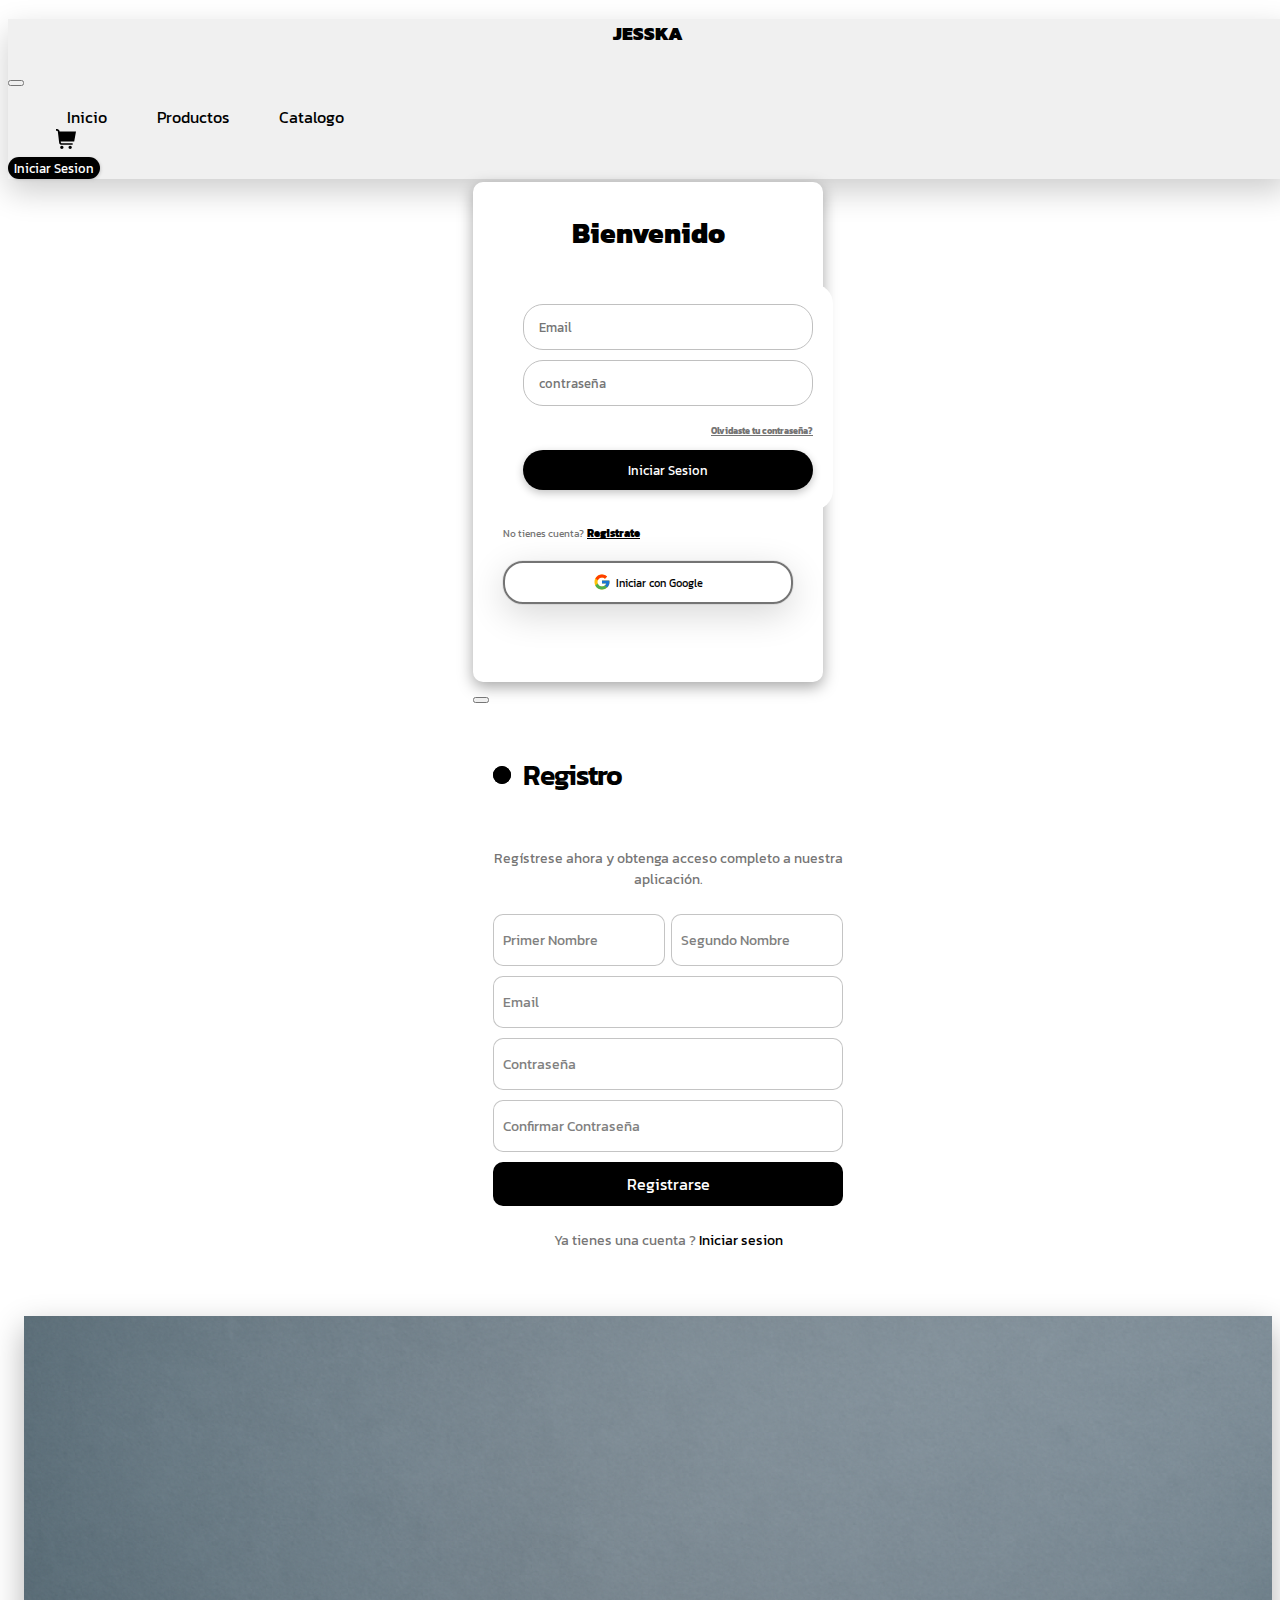
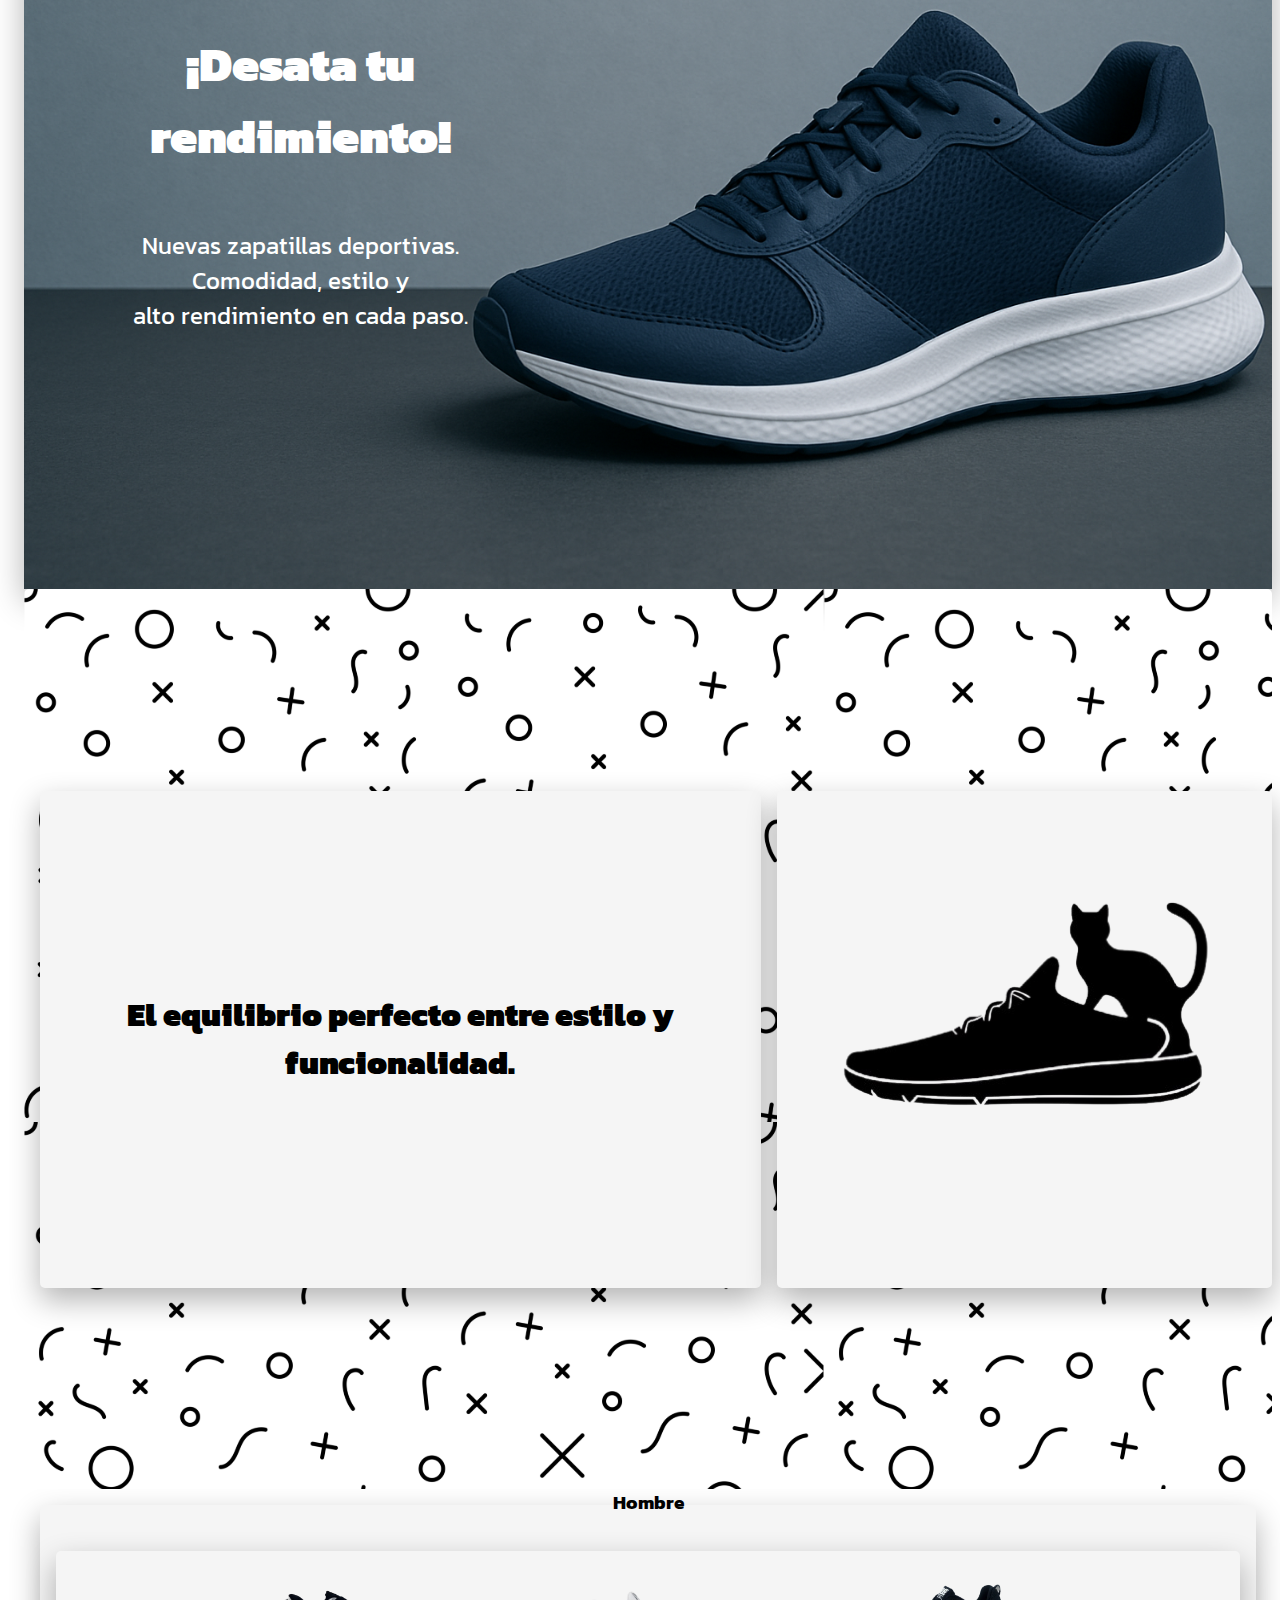
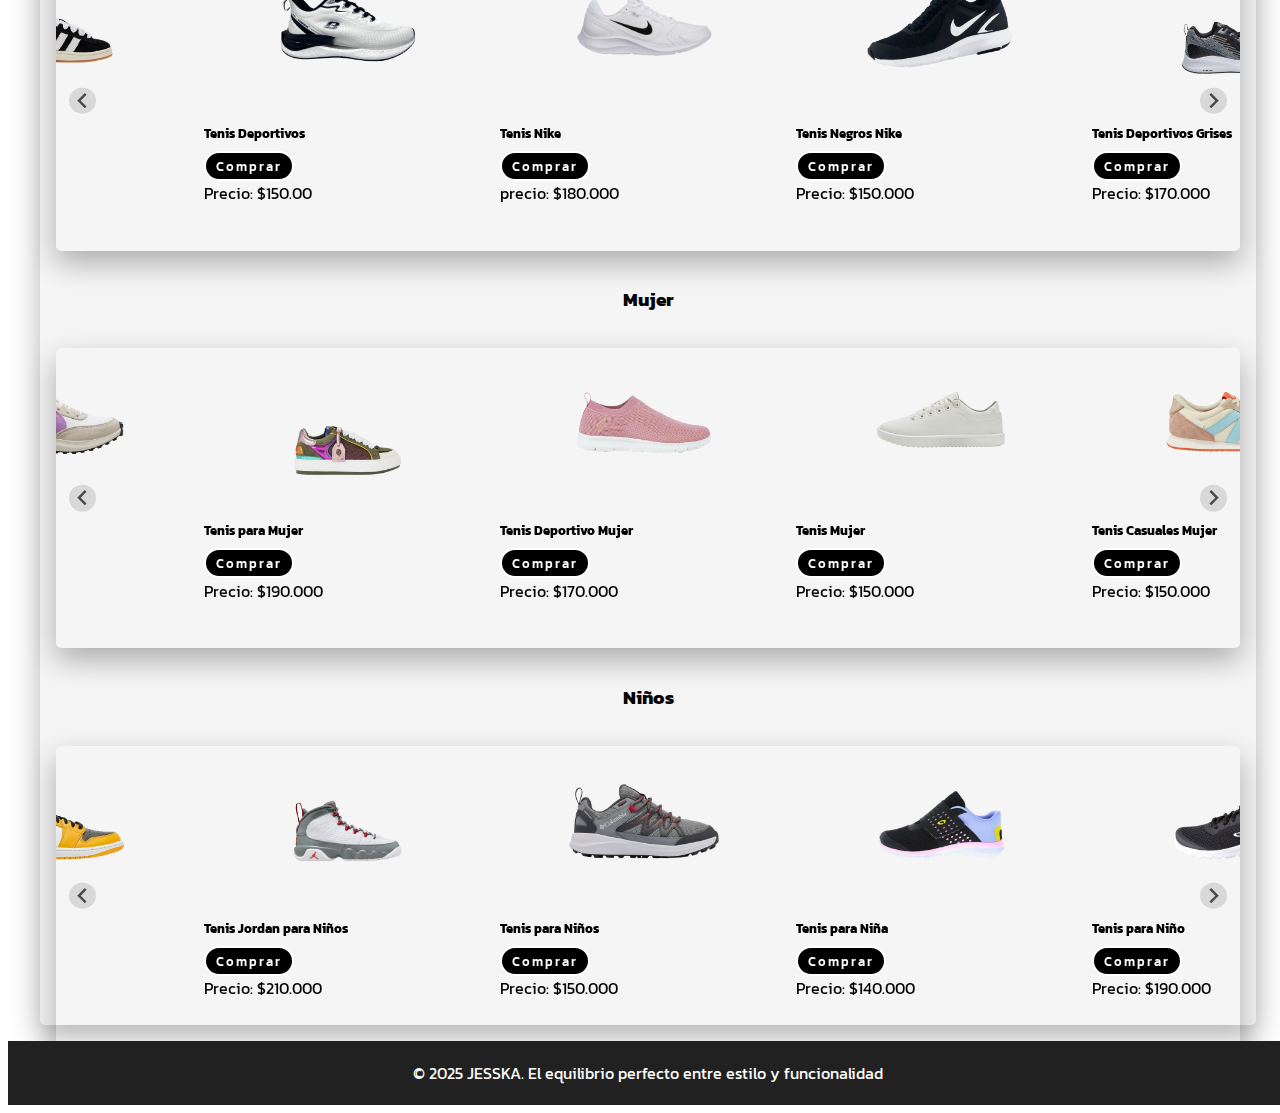
<file: index.html>
<!DOCTYPE html>
<html lang="en">

<head>
  <meta charset="UTF-8">
  <meta name="viewport" content="width=device-width, initial-scale=1.0">
  <!--google fonts-->
  <link rel="preconnect" href="https://fonts.googleapis.com">
<link rel="preconnect" href="https://fonts.gstatic.com" crossorigin>
<link href="https://fonts.googleapis.com/css2?family=Kanit:ital,wght@0,100;0,200;0,300;0,400;0,500;0,600;0,700;0,800;0,900;1,100;1,200;1,300;1,400;1,500;1,600;1,700;1,800;1,900&family=Signika:wght@300..700&display=swap" rel="stylesheet">
  <!--boostrap styles-->
  <link href="https://cdn.jsdelivr.net/npm/bootstrap@5.3.5/dist/css/bootstrap.min.css" rel="stylesheet"
    integrity="sha384-SgOJa3DmI69IUzQ2PVdRZhwQ+dy64/BUtbMJw1MZ8t5HZApcHrRKUc4W0kG879m7" crossorigin="anonymous">
  <!--splide.js styles-->
  <link rel="stylesheet" href="https://cdn.jsdelivr.net/npm/@splidejs/splide@4.1.4/dist/css/splide.min.css">
  <!--styles-->
  <link rel="stylesheet" href="Assets/styles/style.css">
  <title>JESKKA</title>
</head>

<body>
  <header>
    <nav class="navbar navbar-expand-lg bg-body-tertiary fixed-top">
      <div class="container-fluid">
        
          <h3><strong>JESSKA</strong></h3>
        
        <button class="navbar-toggler" type="button" data-bs-toggle="collapse" data-bs-target="#navbarSupportedContent"
          aria-controls="navbarSupportedContent" aria-expanded="false" aria-label="Toggle navigation">
          <span class="navbar-toggler-icon"></span>
        </button>
        <div class="collapse navbar-collapse" id="navbarSupportedContent">
          <ul class="navbar-nav me-auto mb-2 mb-lg-0">
            <li class="nav-item">
              <a class="nav-link" aria-current="page" href="#">Inicio</a>
            </li>
            <li class="nav-item">
              <a class="nav-link" aria-current="page" href="#Productos">Productos</a>
            </li>
            <li class="nav-item">
              <a class="nav-link" aria-current="page" href="Assets/pages/catalogo.html">Catalogo</a>
            </li>
          </ul>
          <div class="carrito">
            <a href="./Assets/pages/carritoDeCompras.html" class="nav-link">
                <img src="./Assets/imagenes/carrito-compras.svg" alt="">
            </a>
        </div>
          <div>
            <button type="button" class="btn btn-primary" data-bs-toggle="modal" data-bs-target="#exampleModal">
              Iniciar Sesion
            </button>
          </div>
        </div>
      </div>
    </nav>
  </header>
    <!--Modal 1-->
    <div class="modal fade" id="exampleModal" tabindex="-1" aria-labelledby="exampleModalLabel" aria-hidden="true">
      <div class="modal-dialog">
          <div class="modal-content">
              <div class="form-container" id="exampleModal" tabindex="-1" aria-labelledby="exampleModalLabel"
                  aria-hidden="true">
                  <p class="title">Bienvenido</p>
                  <form class="form">
                      <input type="email" class="input" placeholder="Email">
                      <input type="password" class="input" placeholder="contraseña">
                      <p class="page-link">
                          <span class="page-link-label">Olvidaste tu contraseña?</span>
                      </p>
                      <button class="form-btn">Iniciar Sesion</button>
                  </form>
                  <p class="sign-up-label">
                      No tienes cuenta? <a href="" data-bs-toggle="modal" data-bs-target="#staticBackdrop"><span
                              class="sign-up-link"> Registrate</span></a>
                  </p>
                  <div class="buttons-container">
                      <div class="google-login-button">
                          <svg stroke="currentColor" fill="currentColor" stroke-width="0" version="1.1" x="0px"
                              y="0px" class="google-icon" viewBox="0 0 48 48" height="1em" width="1em"
                              xmlns="http://www.w3.org/2000/svg">
                              <path fill="#FFC107" d="M43.611,20.083H42V20H24v8h11.303c-1.649,4.657-6.08,8-11.303,8c-6.627,0-12-5.373-12-12
    c0-6.627,5.373-12,12-12c3.059,0,5.842,1.154,7.961,3.039l5.657-5.657C34.046,6.053,29.268,4,24,4C12.955,4,4,12.955,4,24
    c0,11.045,8.955,20,20,20c11.045,0,20-8.955,20-20C44,22.659,43.862,21.35,43.611,20.083z"></path>
                              <path fill="#FF3D00" d="M6.306,14.691l6.571,4.819C14.655,15.108,18.961,12,24,12c3.059,0,5.842,1.154,7.961,3.039l5.657-5.657
    C34.046,6.053,29.268,4,24,4C16.318,4,9.656,8.337,6.306,14.691z"></path>
                              <path fill="#4CAF50" d="M24,44c5.166,0,9.86-1.977,13.409-5.192l-6.19-5.238C29.211,35.091,26.715,36,24,36
    c-5.202,0-9.619-3.317-11.283-7.946l-6.522,5.025C9.505,39.556,16.227,44,24,44z"></path>
                              <path fill="#1976D2" d="M43.611,20.083H42V20H24v8h11.303c-0.792,2.237-2.231,4.166-4.087,5.571
    c0.001-0.001,0.002-0.001,0.003-0.002l6.19,5.238C36.971,39.205,44,34,44,24C44,22.659,43.862,21.35,43.611,20.083z">
                              </path>
                          </svg>
                          <span>Iniciar con Google</span>
                      </div>
                  </div>
              </div>
          </div>
      </div>
  </div>
  <!--Modal 2-->
  <div class="modal fade" id="staticBackdrop" data-bs-backdrop="static" data-bs-keyboard="false" tabindex="-1"
      aria-labelledby="staticBackdropLabel" aria-hidden="true">
      <div class="modal-dialog">
          <div class="modal-content">
              <div class="modal-header">
                  <button type="button" class="btn-close" data-bs-dismiss="modal" aria-label="Close"></button>
              </div>
              <form class="form">
                  <p class="title2">Registro </p>
                  <p class="message">Regístrese ahora y obtenga acceso completo a nuestra aplicación. </p>
                  <div class="flex">
                      <label>
                          <input required="" placeholder="" type="text" class="input">
                          <span>Primer Nombre</span>
                      </label>

                      <label>
                          <input required="" placeholder="" type="text" class="input">
                          <span>Segundo Nombre</span>
                      </label>
                  </div>

                  <label>
                      <input required="" placeholder="" type="email" class="input">
                      <span>Email</span>
                  </label>

                  <label>
                      <input required="" placeholder="" type="password" class="input">
                      <span>Contraseña</span>
                  </label>
                  <label>
                      <input required="" placeholder="" type="password" class="input">
                      <span>Confirmar Contraseña</span>
                  </label>
                  <button class="submit">Registrarse</button>
                  <p class="signin">Ya tienes una cuenta ? <a href="" data-bs-toggle="modal"
                          data-bs-target="#exampleModal">Iniciar sesion</a> </p>
              </form>
          </div>
      </div>
  </div>
  <!--contenido global-->
  <main id="inicio-landing" class="body-content">
    <!--Banner-->
    <article class="Banner">
      <div class="body-banner">
        <div class="texto-banner">
          <div>
            <h1><strong>¡Desata tu rendimiento!</strong></h1>
          </div>
          <div>
            <p>
              Nuevas zapatillas deportivas. <br>
              Comodidad, estilo y <br> alto rendimiento en cada paso. <br>
            </p>
          </div>
        </div>
      </div>
    </article>
    <!--Primer contenido-->
    <div class="global-content">
      <div class="second-content">
        <h1><strong>El equilibrio perfecto entre estilo y funcionalidad.</strong></h1>
      </div>
      <div class="second-content-img">
        <img src="Assets/imagenes/logo_Urban_Steps.svg" id="logo">
      </div>
    </div>
    <!--segundo contenido-->
    <div class="global-second-contents" id="Productos">
      <!--carrusel de productos-->
      <h3>Hombre</h3>
      <div class="third-content">
        <section class="splide">
          <div class="splide__track">
            <ul class="splide__list">
              <li class="splide__slide">
                <div class="card" style="width: 18rem;">
                  <div class="card-header">
                    <img src="Assets/imagenes/carrusel-hombre-3.svg" class="card-img-top" alt="...">
                  </div>
                  <div class="card-body">
                    <h5>Tenis Nike</h5>
                    <p>precio: $180.000</p>
                  </div>
                  <div class="card-footer">
                    <button class="button">
                      <span>Comprar</span>
                    </button>
                  </div>
                </div>
              </li>
              <li class="splide__slide">
                <div class="card" style="width: 18rem;">
                  <div class="card-header">
                    <img src="Assets/imagenes/carrusel-hombre-4.svg" class="card-img-top" alt="...">
                  </div>
                  <div class="card-body">
                    <h5>Tenis Negros Nike</h5>
                    <p>Precio: $150.000</p>
                  </div>
                  <div class="card-footer">
                    <button class="button">
                      <span>Comprar</span>
                    </button>
                  </div>
                </div>
              </li>
              <li class="splide__slide">
                <div class="card" style="width: 18rem;">
                  <div class="card-header">
                    <img src="Assets/imagenes/carrusel-hombre-2.svg" class="card-img-top" alt="...">
                  </div>
                  <div class="card-body">
                    <h5>Tenis Deportivos Grises</h5>
                    <p>Precio: $170.000</p>
                  </div>
                  <div class="card-footer">
                    <button class="button">
                      <span>Comprar</span>
                    </button>
                  </div>
                </div>
              </li>
              <li class="splide__slide">
                <div class="card" style="width: 18rem;">
                  <div class="card-header">
                    <img src="Assets/imagenes/carrusel-hombre-6.svg" class="card-img-top" alt="...">
                  </div>
                  <div class="card-body">
                    <h5>Tenis Vans</h5>
                    <p>Precio: $200.000</p>
                  </div>
                  <div class="card-footer">
                    <button class="button">
                      <span>Comprar</span>
                    </button>
                  </div>
                </div>
              </li>
              <li class="splide__slide">
                <div class="card" style="width: 18rem;">
                  <div class="card-header">
                    <img src="Assets/imagenes/carrusel-hombre-7.svg" class="card-img-top" alt="...">
                  </div>
                  <div class="card-body">
                    <h5>Tenis Adidas</h5>
                    <p>precio: $240.000</p>
                  </div>
                  <div class="card-footer">
                    <button class="button">
                      <span>Comprar</span>
                    </button>
                  </div>
                </div>
              </li>
              <li class="splide__slide">
                <div class="card" style="width: 18rem;">
                  <div class="card-header">
                    <img src="Assets/imagenes/carrusel-hombre-8.svg" class="card-img-top">
                  </div>
                  <div class="card-body">
                    <h5>Tenis Deportivos</h5>
                    <p>Precio: $150.00</p>
                  </div>
                  <div class="card-footer">
                    <button class="button">
                      <span>Comprar</span>
                    </button>
                  </div>

                </div>
              </li>

            </ul>
          </div>
        </section>
      </div>
      <h3>Mujer</h3>

      <div class="third-content">
        <section class="splide" id="splide2">
          <div class="splide__track">
            <ul class="splide__list">
              <li class="splide__slide">
                <div class="card" style="width: 18rem;">
                  <div class="card-header">
                    <img src="Assets/imagenes/carrusel-mujer-1.svg" class="card-img-top">
                  </div>
                  <div class="card-body">
                    <h5>Tenis Deportivo Mujer</h5>
                    <p>Precio: $170.000</p>
                  </div>
                  <div class="card-footer">
                    <button class="button">
                      <span>Comprar</span>
                    </button>
                  </div>
                </div>
              </li>
              <li class="splide__slide">
                <div class="card" style="width: 18rem;">
                  <div class="card-header">
                    <img src="Assets/imagenes/carrusel-mujer-2.svg" class="card-img-top">
                  </div>
                  <div class="card-body">
                    <h5>Tenis Mujer</h5>
                    <p>Precio: $150.000</p>
                  </div>
                  <div class="card-footer">
                    <button class="button">
                      <span>Comprar</span>
                    </button>
                  </div>
                </div>
              </li>
              <li class="splide__slide">
                <div class="card" style="width: 18rem;">
                  <div class="card-header">
                    <img src="Assets/imagenes/carrusel-mujer-3.svg" class="card-img-top">
                  </div>
                  <div class="card-body">
                    <h5>Tenis Casuales Mujer</h5>
                    <p>Precio: $150.000</p>
                  </div>
                  <div class="card-footer">
                    <button class="button">
                      <span>Comprar</span>
                    </button>
                  </div>
                </div>
              </li>
              <li class="splide__slide">
                <div class="card" style="width: 18rem;">
                  <div class="card-header">
                    <img src="Assets/imagenes/carrusel-mujer-4.svg" class="card-img-top">
                  </div>
                  <div class="card-body">
                    <h5>Tenis Mujer</h5>
                    <p>Precio: $160.000</p>
                  </div>
                  <div class="card-footer">
                    <button class="button">
                      <span>Comprar</span>
                    </button>
                  </div>
                </div>
              </li>
              <li class="splide__slide">
                <div class="card" style="width: 18rem;">
                  <div class="card-header">
                    <img src="Assets/imagenes/carrusel-mujer-5.svg" class="card-img-top">
                  </div>
                  <div class="card-body">
                    <h5>Tenis Blancos Mujer</h5>
                    <p>Precio: $120.000</p>
                  </div>
                  <div class="card-footer">
                    <button class="button">
                      <span>Comprar</span>
                    </button>
                  </div>
                </div>
              </li>
              <li class="splide__slide">
                <div class="card" style="width: 18rem;">
                  <div class="card-header">
                    <img src="Assets/imagenes/carrusel-mujer-6.svg" class="card-img-top">
                  </div>
                  <div class="card-body">
                    <h5>Tenis para Mujer</h5>
                    <p>Precio: $190.000</p>
                  </div>
                  <div class="card-footer">
                    <button class="button">
                      <span>Comprar</span>
                    </button>
                  </div>
                </div>
              </li>

            </ul>
          </div>
        </section>
      </div>
      <h3>Niños</h3>

      <div class="third-content">
        <section class="splide" id="splide2">
          <div class="splide__track">
            <ul class="splide__list">
              <li class="splide__slide">
                <div class="card" style="width: 18rem;">
                  <div class="card-header">
                    <img src="Assets/imagenes/carrusel-infante-1.svg" class="card-img-top">
                  </div>
                  <div class="card-body">
                    <h5>Tenis para Niños</h5>
                    <p>Precio: $150.000</p>
                  </div>
                  <div class="card-footer">
                    <button class="button">
                      <span>Comprar</span>
                    </button>
                  </div>
                </div>
              </li>
              <li class="splide__slide">
                <div class="card" style="width: 18rem;">
                  <div class="card-header">
                    <img src="Assets/imagenes/carrusel-infante-2.svg" class="card-img-top">
                  </div>
                  <div class="card-body">
                    <h5>Tenis para Niña</h5>
                    <p>Precio: $140.000</p>
                  </div>
                  <div class="card-footer">
                    <button class="button">
                      <span>Comprar</span>
                    </button>
                  </div>
                </div>
              </li>
              <li class="splide__slide">
                <div class="card" style="width: 18rem;">
                  <div class="card-header">
                    <img src="Assets/imagenes/carrusel-infante-3.svg" class="card-img-top">
                  </div>
                  <div class="card-body">
                    <h5>Tenis para Niño</h5>
                    <p>Precio: $190.000</p>
                  </div>
                  <div class="card-footer">
                    <button class="button">
                      <span>Comprar</span>
                    </button>
                  </div>
                </div>
              </li>
              <li class="splide__slide">
                <div class="card" style="width: 18rem;">
                  <div class="card-header">
                    <img src="Assets/imagenes/carrusel-infante-4.svg" class="card-img-top">
                  </div>
                  <div class="card-body">
                    <h5>Tenis Unisex</h5>
                    <p>Precio: $170.000</p>
                  </div>
                  <div class="card-footer">
                    <button class="button">
                      <span>Comprar</span>
                    </button>
                  </div>
                </div>
              </li>
              <li class="splide__slide">
                <div class="card" style="width: 18rem;">
                  <div class="card-header">
                    <img src="Assets/imagenes/carrusel-infante-5.svg" class="card-img-top">
                  </div>
                  <div class="card-body">
                    <h5>Tenis Nike para Niño</h5>
                    <p>Precio: $199.000</p>
                  </div>
                  <div class="card-footer">
                    <button class="button">
                      <span>Comprar</span>
                    </button>
                  </div>
                </div>
              </li>
              <li class="splide__slide">
                <div class="card" style="width: 18rem;">
                  <div class="card-header">
                    <img src="Assets/imagenes/carrusel-infante-6.svg" class="card-img-top">
                  </div>
                  <div class="card-body">
                    <h5>Tenis Jordan para Niños</h5>
                    <p>Precio: $210.000</p>
                  </div>
                  <div class="card-footer">
                    <button class="button">
                      <span>Comprar</span>
                    </button>
                  </div>
                </div>
              </li>

            </ul>
          </div>
        </section>
      </div>
    </div>
  </main>
  <!--Footer-->
  <footer class="text-center py-4">
    <p>&copy; 2025 JESSKA. El equilibrio perfecto entre estilo y funcionalidad</p>
   
</footer>
  <!--splide.js-->
  <script src="https://cdn.jsdelivr.net/npm/@splidejs/splide@4.1.4/dist/js/splide.min.js"></script>
  <!--boostrap-->
  <script src="https://cdn.jsdelivr.net/npm/bootstrap@5.3.5/dist/js/bootstrap.bundle.min.js"
    integrity="sha384-k6d4wzSIapyDyv1kpU366/PK5hCdSbCRGRCMv+eplOQJWyd1fbcAu9OCUj5zNLiq"
    crossorigin="anonymous"></script>
  <!--script-->
  <script src="Assets/script/script.js"></script>
</body> 

</html>
</file>
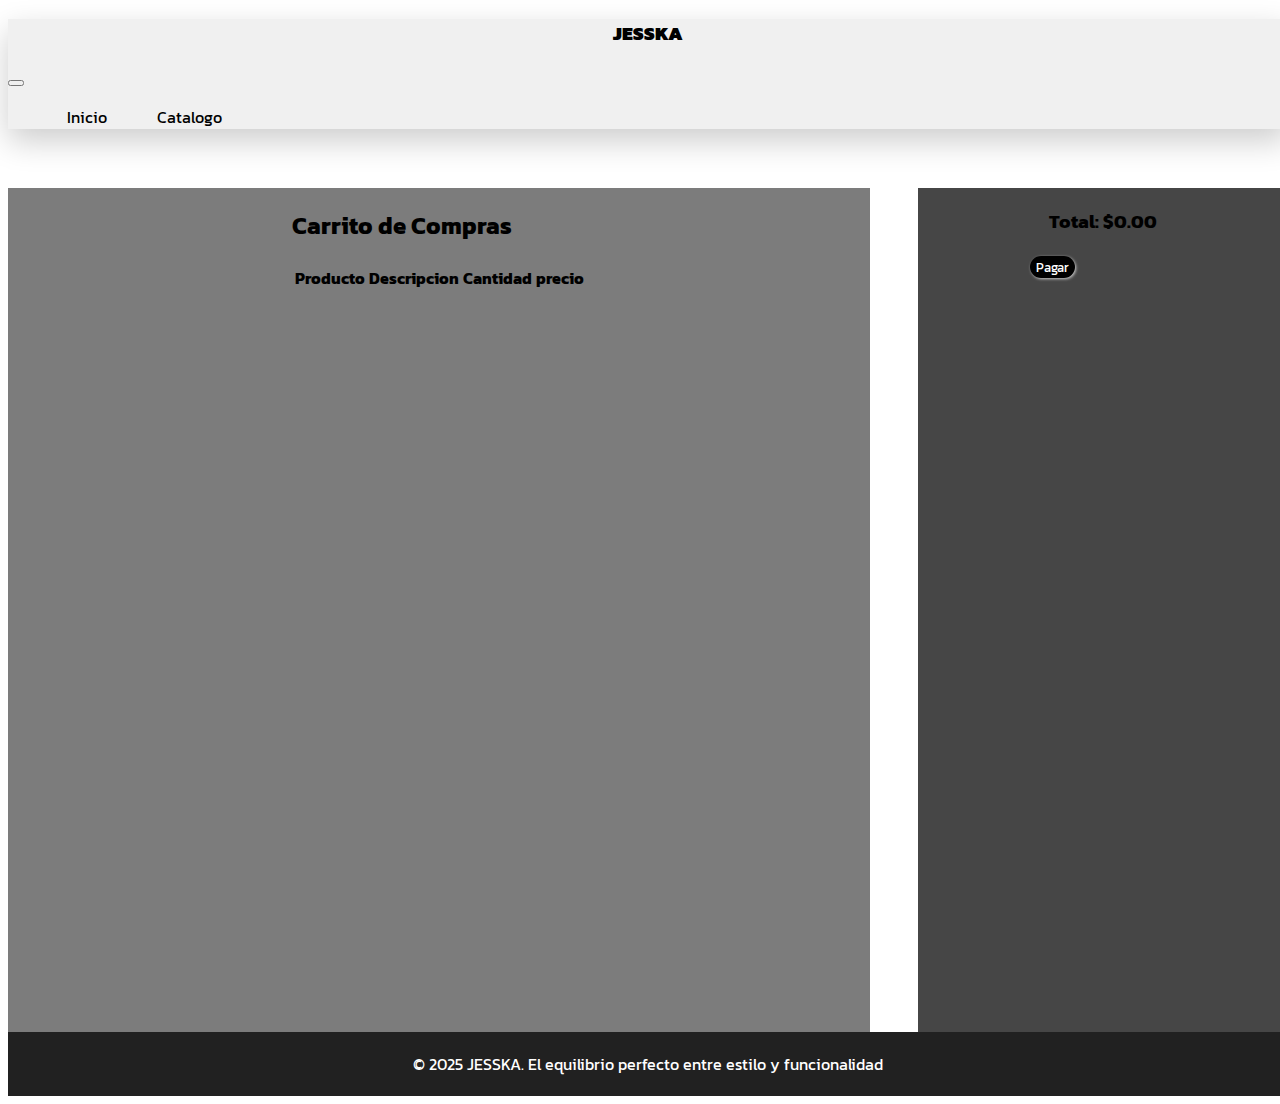
<file: Assets/pages/carritoDeCompras.html>
<!DOCTYPE html>
<html lang="en">
<head>
    <meta charset="UTF-8">
    <meta name="viewport" content="width=device-width, initial-scale=1.0">
    <!--google fonts-->
  <link rel="preconnect" href="https://fonts.googleapis.com">
  <link rel="preconnect" href="https://fonts.gstatic.com" crossorigin>
  <link href="https://fonts.googleapis.com/css2?family=Kanit:ital,wght@0,100;0,200;0,300;0,400;0,500;0,600;0,700;0,800;0,900;1,100;1,200;1,300;1,400;1,500;1,600;1,700;1,800;1,900&family=Signika:wght@300..700&display=swap" rel="stylesheet">
    <!--boostrap styles-->
    <link href="https://cdn.jsdelivr.net/npm/bootstrap@5.3.5/dist/css/bootstrap.min.css" rel="stylesheet"
      integrity="sha384-SgOJa3DmI69IUzQ2PVdRZhwQ+dy64/BUtbMJw1MZ8t5HZApcHrRKUc4W0kG879m7" crossorigin="anonymous">
    <!--splide.js styles-->
    <link rel="stylesheet" href="https://cdn.jsdelivr.net/npm/@splidejs/splide@4.1.4/dist/css/splide.min.css">
     <!--styles-->
  <link rel="stylesheet" href="../styles/style.css">
    <title>Carrito de compras</title>
</head>
<body>
    <!--Header-->
    <header>
        <nav class="navbar navbar-expand-lg bg-body-tertiary fixed-top">
          <div class="container-fluid">
            
              <h3><strong>JESSKA</strong></h3>
            
            <button class="navbar-toggler" type="button" data-bs-toggle="collapse" data-bs-target="#navbarSupportedContent"
              aria-controls="navbarSupportedContent" aria-expanded="false" aria-label="Toggle navigation">
              <span class="navbar-toggler-icon"></span>
            </button>
            <div class="collapse navbar-collapse" id="navbarSupportedContent">
              <ul class="navbar-nav me-auto mb-2 mb-lg-0">
                <li class="nav-item">
                  <a class="nav-link" aria-current="page" href="../../index.html">Inicio</a>
                </li>
                <li class="nav-item">
                  <a class="nav-link" aria-current="page" href="../pages/catalogo.html">Catalogo</a>
                </li>
              </ul>
            </div>
          </div>
        </nav>
      </header>
    <!--Main-->
    <main>
        <div class="global">
            <section class="productosCarrito">

                <div class="container">
                    <h2 class="text-center">Carrito de Compras</h2>
                    <div class="row">
                        <div class="col-md-8">
                            <table class="table table-bordered">
                                <thead>
                                    <tr>
                                        <th>Producto</th>
                                        <th>Descripcion</th>
                                        <th>Cantidad</th>
                                        <th>precio</th>
                                    </tr>
                                </thead>
                                <tbody id="carrito-body">

                                </tbody>
                            </table>
                        </div>

                    </div>
                </div>
            </section>
            <section class="pagar">
                <div class="col-md-4">
                    <h3>Total: $<span id="total-carrito">0.00</span></h3>
                    <button class="btn btn-primary" id="pagar-btn">Pagar</button>
                </div>
            </section>
        </div>
    </main>
      <!--Footer-->
  <footer class="text-center py-4">
    <p>&copy; 2025 JESSKA. El equilibrio perfecto entre estilo y funcionalidad</p>
   
</footer>
  <!--splide.js-->
  <script src="https://cdn.jsdelivr.net/npm/@splidejs/splide@4.1.4/dist/js/splide.min.js"></script>
  <!--boostrap-->
  <script src="https://cdn.jsdelivr.net/npm/bootstrap@5.3.5/dist/js/bootstrap.bundle.min.js"
    integrity="sha384-k6d4wzSIapyDyv1kpU366/PK5hCdSbCRGRCMv+eplOQJWyd1fbcAu9OCUj5zNLiq"
    crossorigin="anonymous"></script>
</body>
</html>
</file>
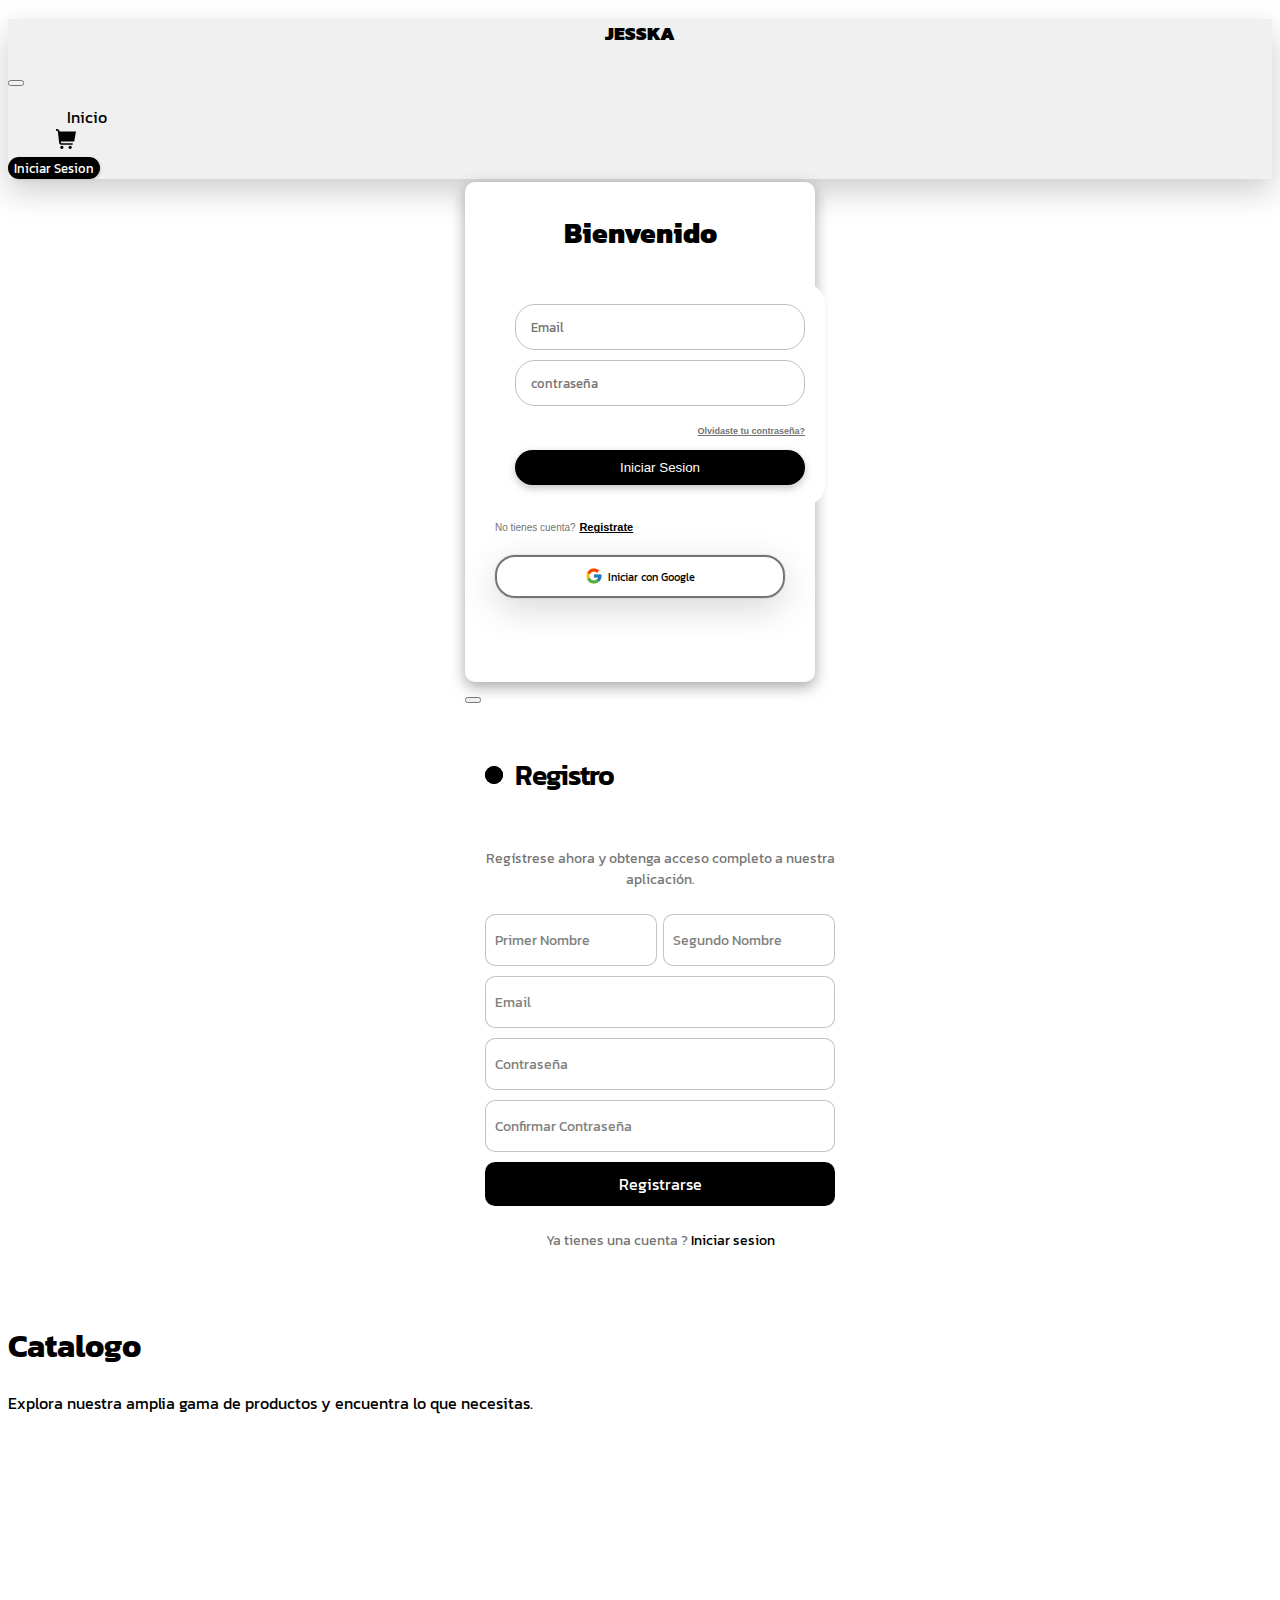
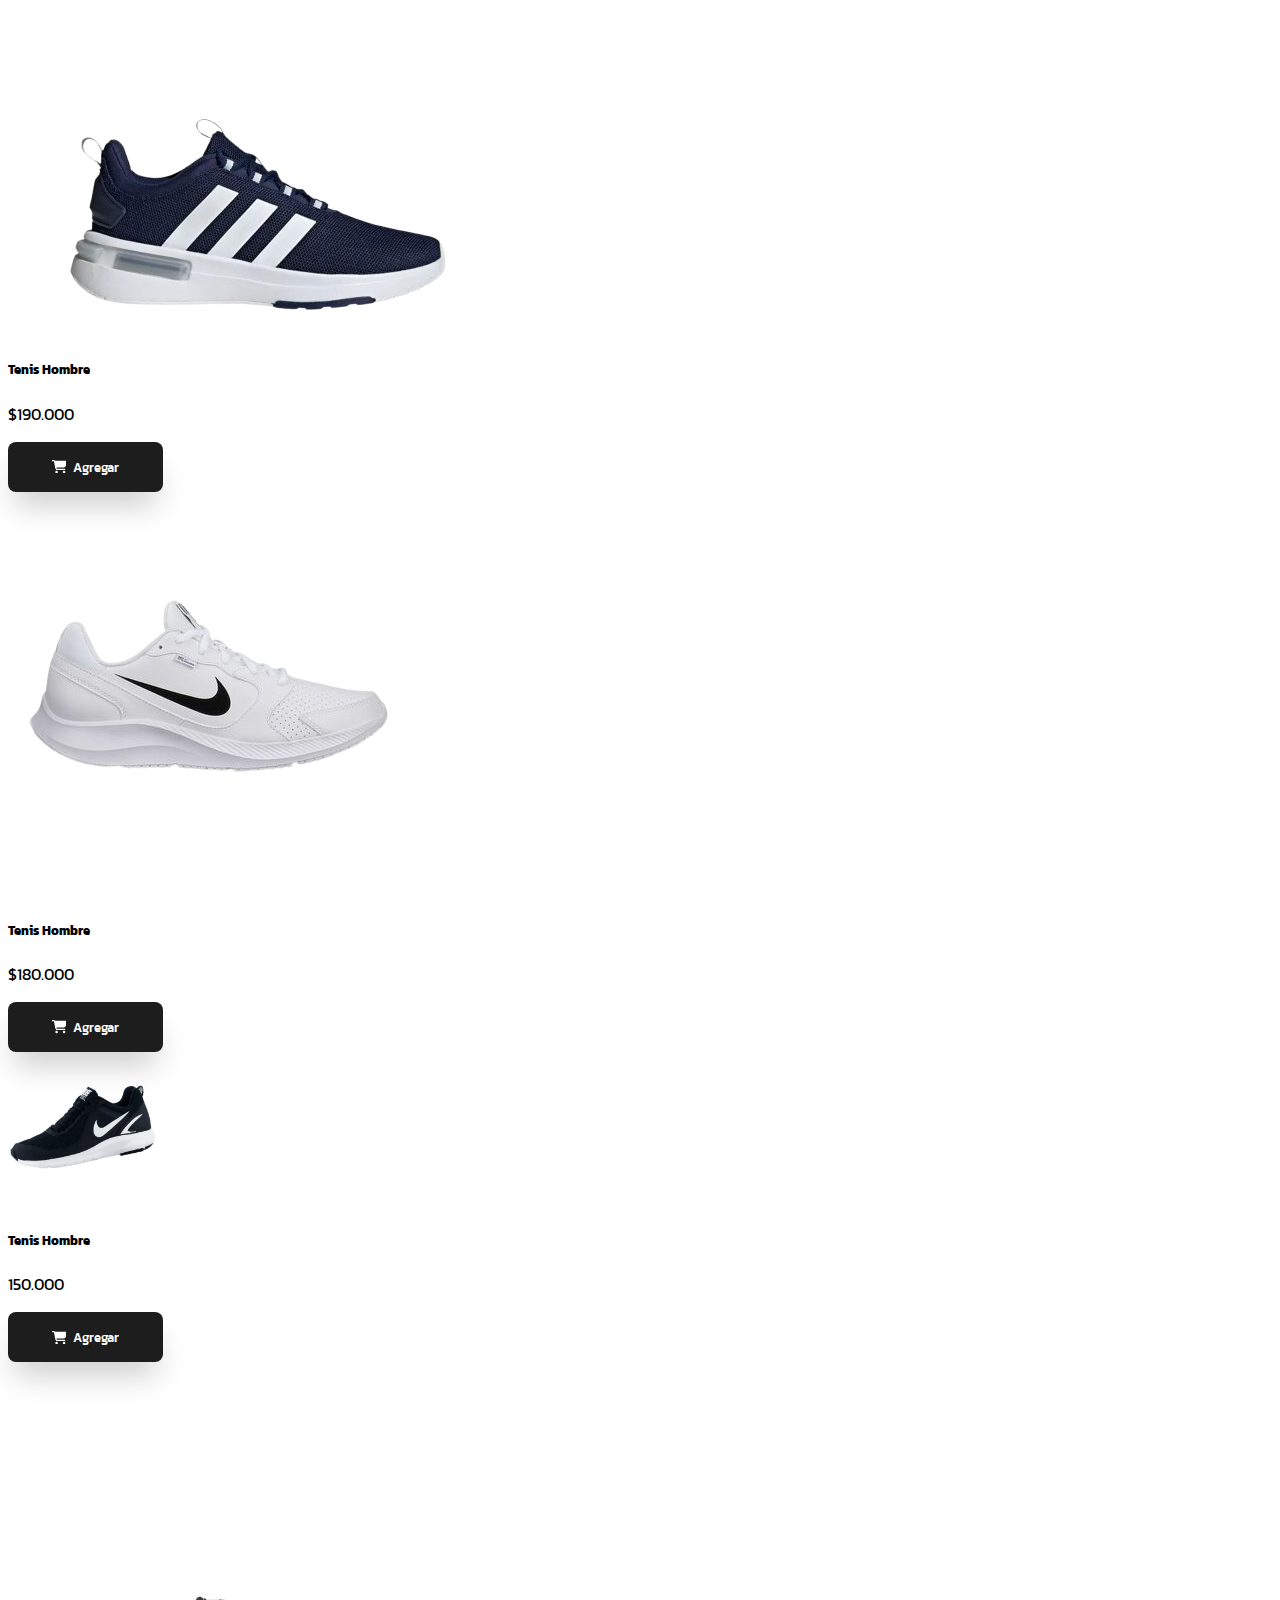
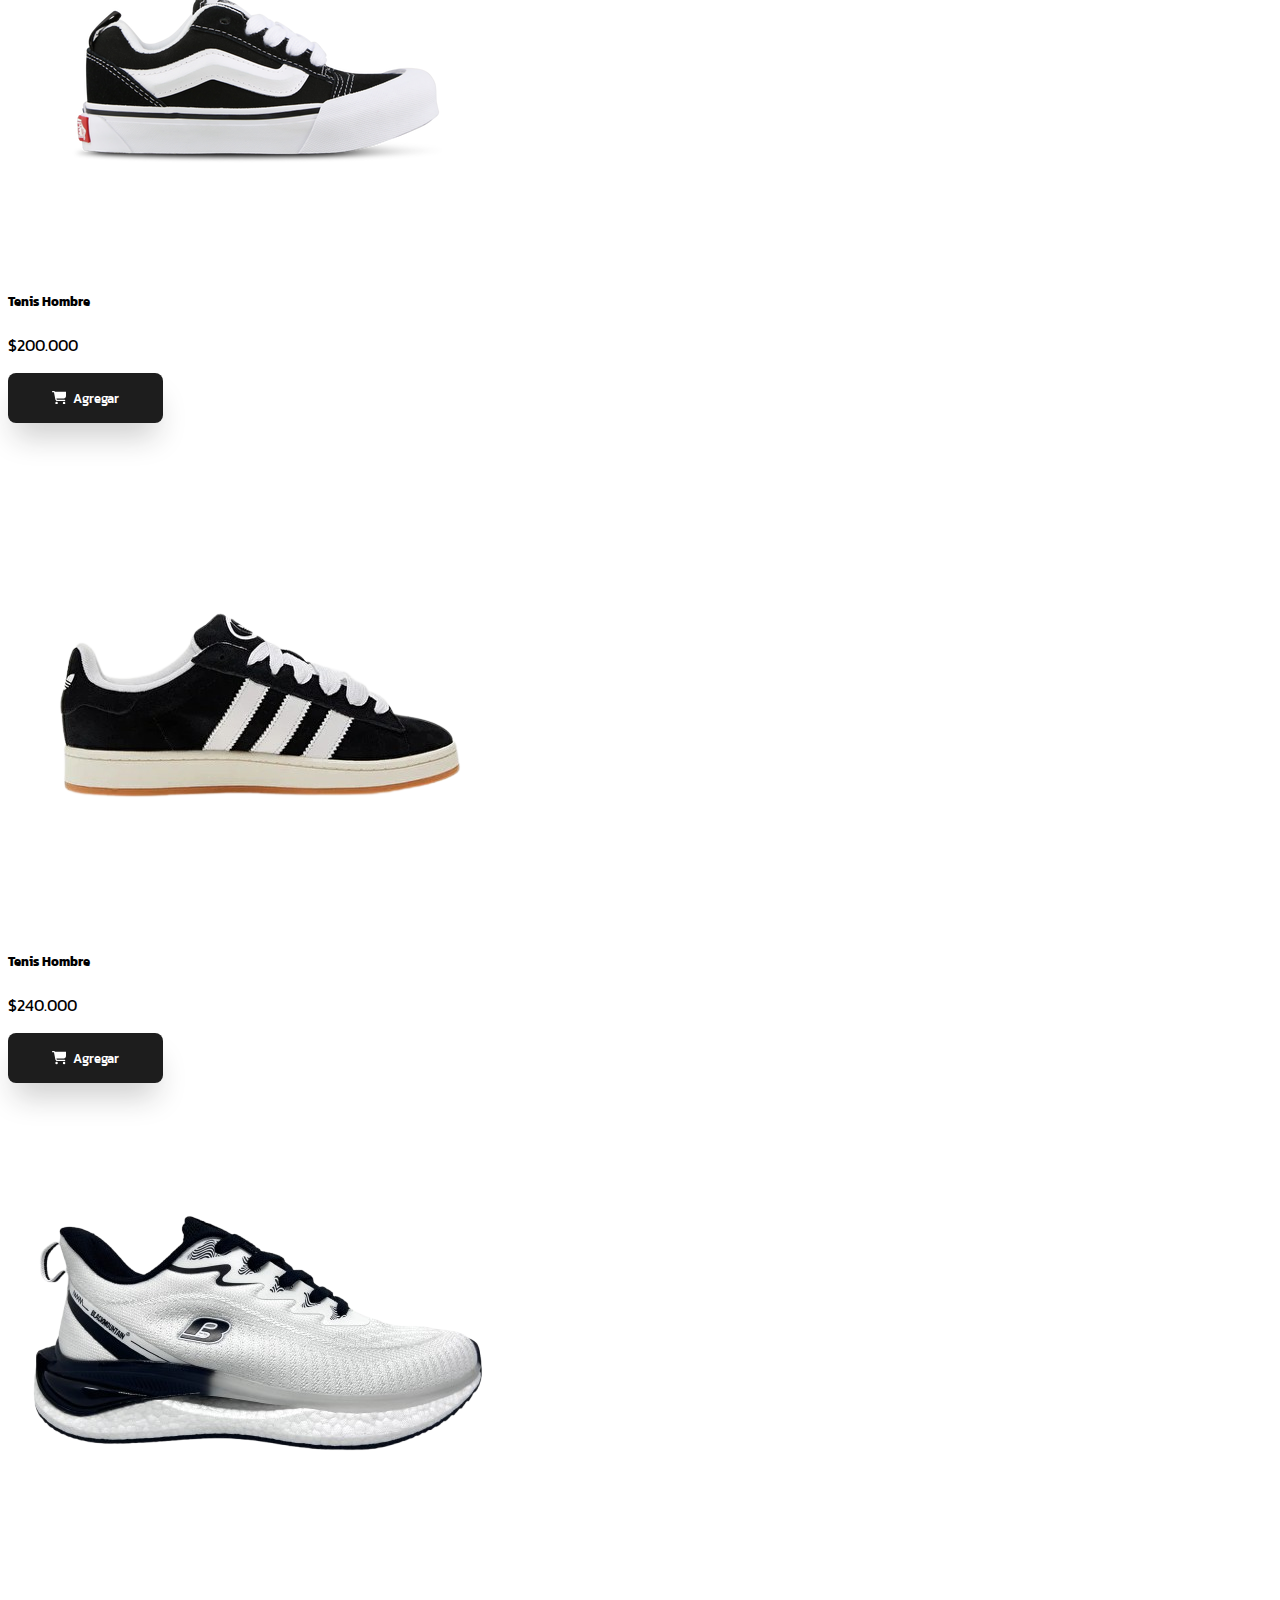
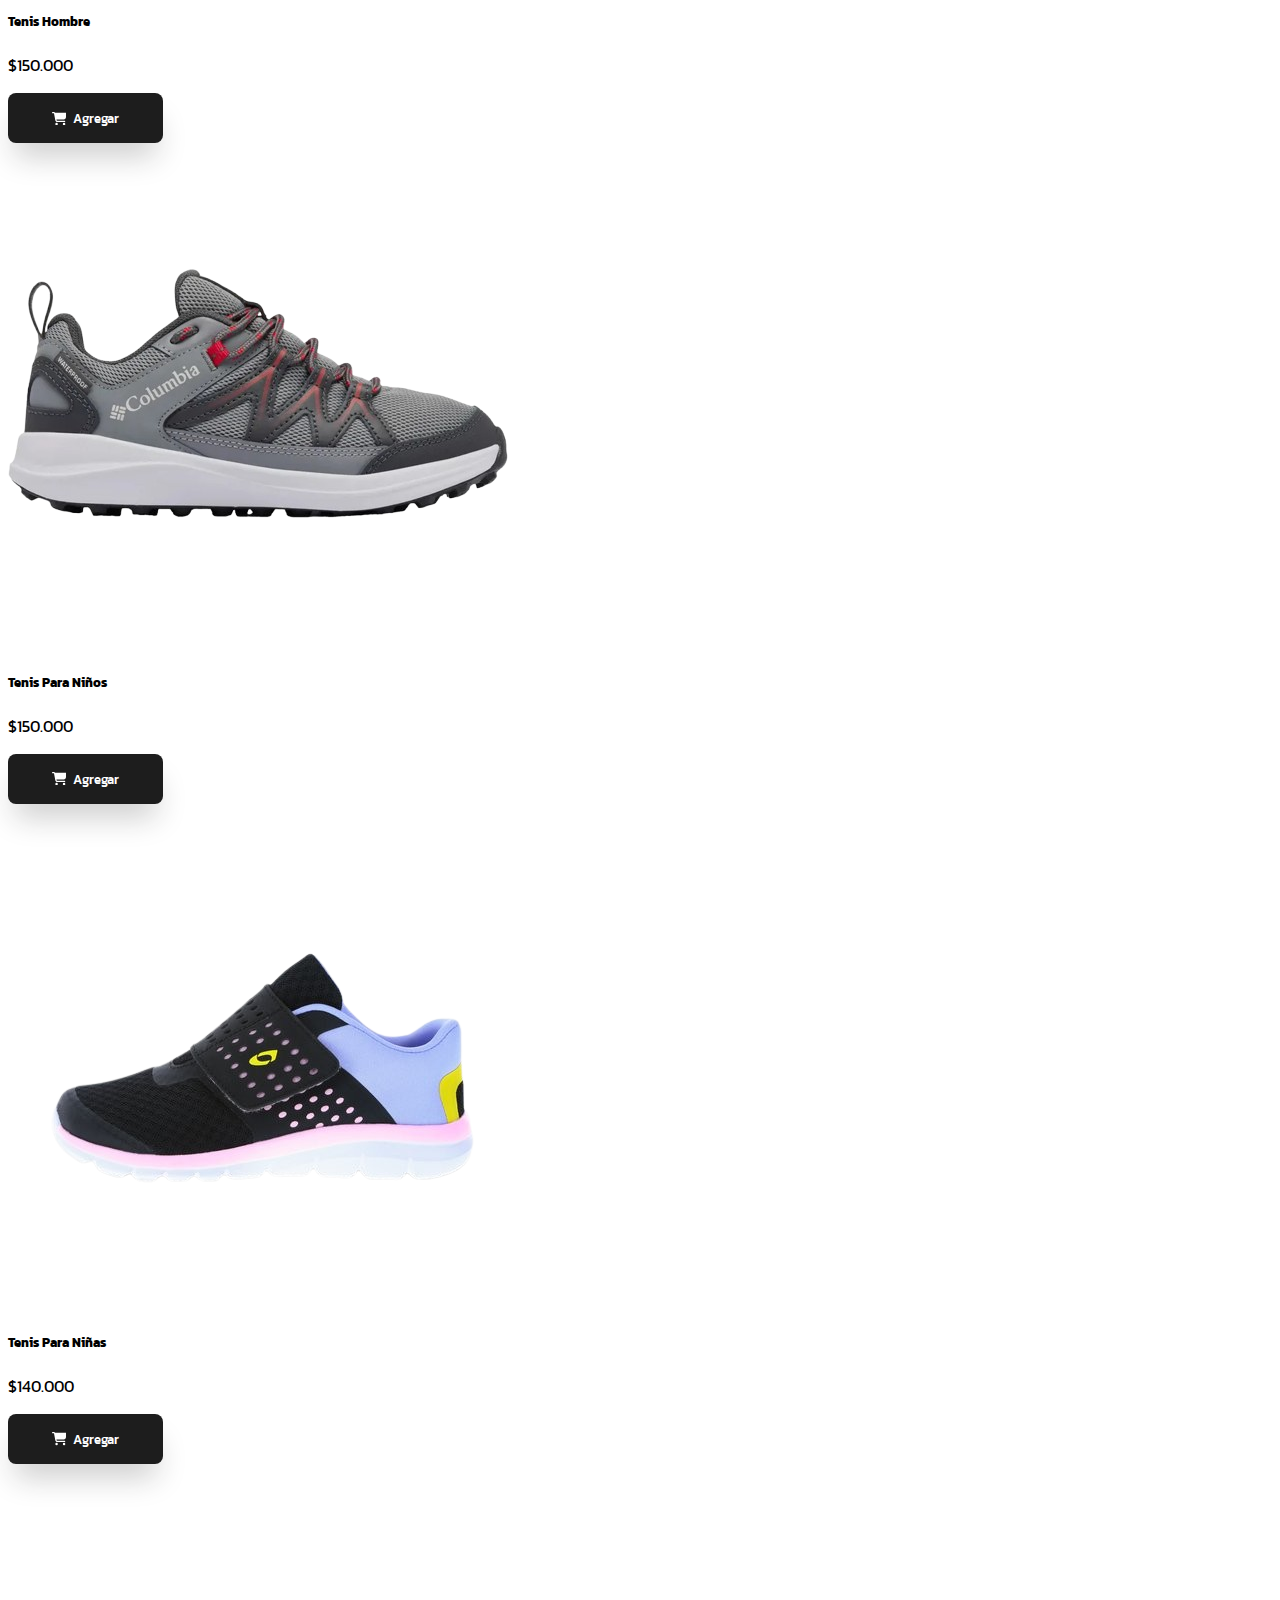
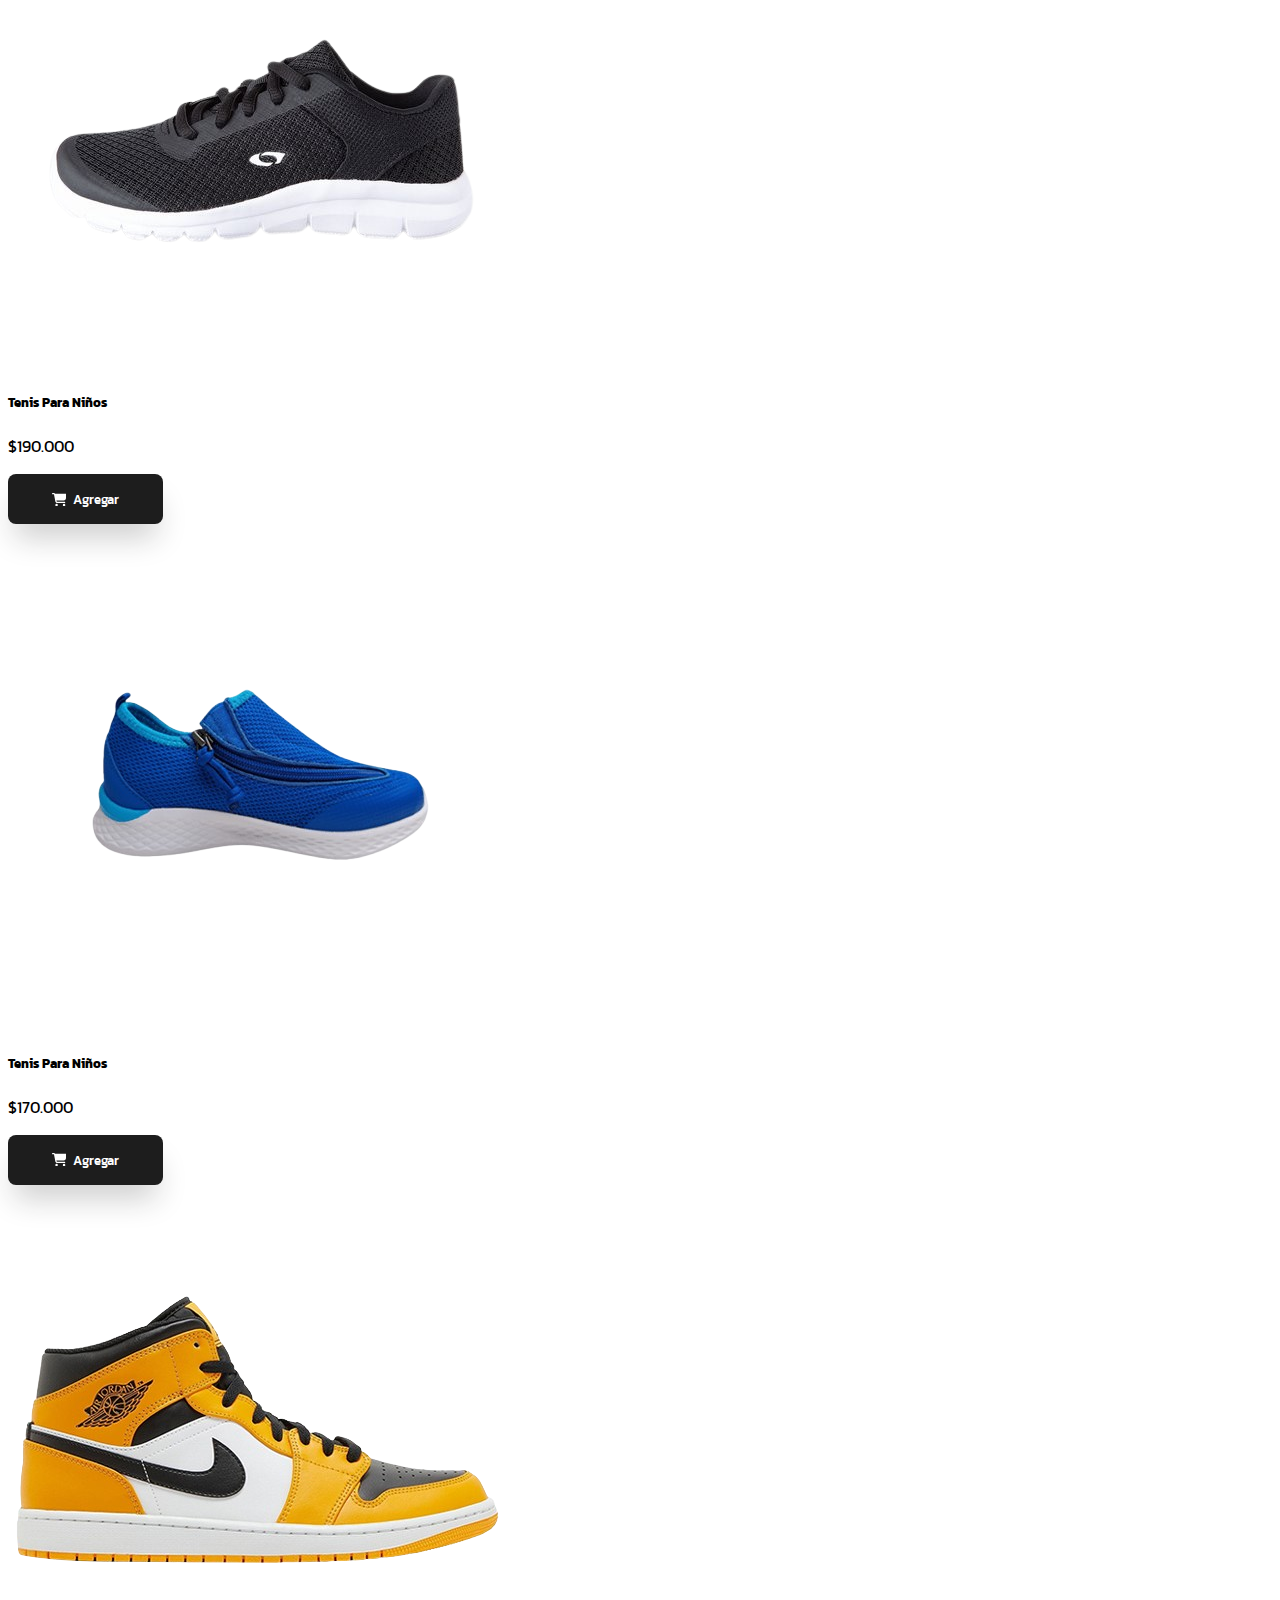
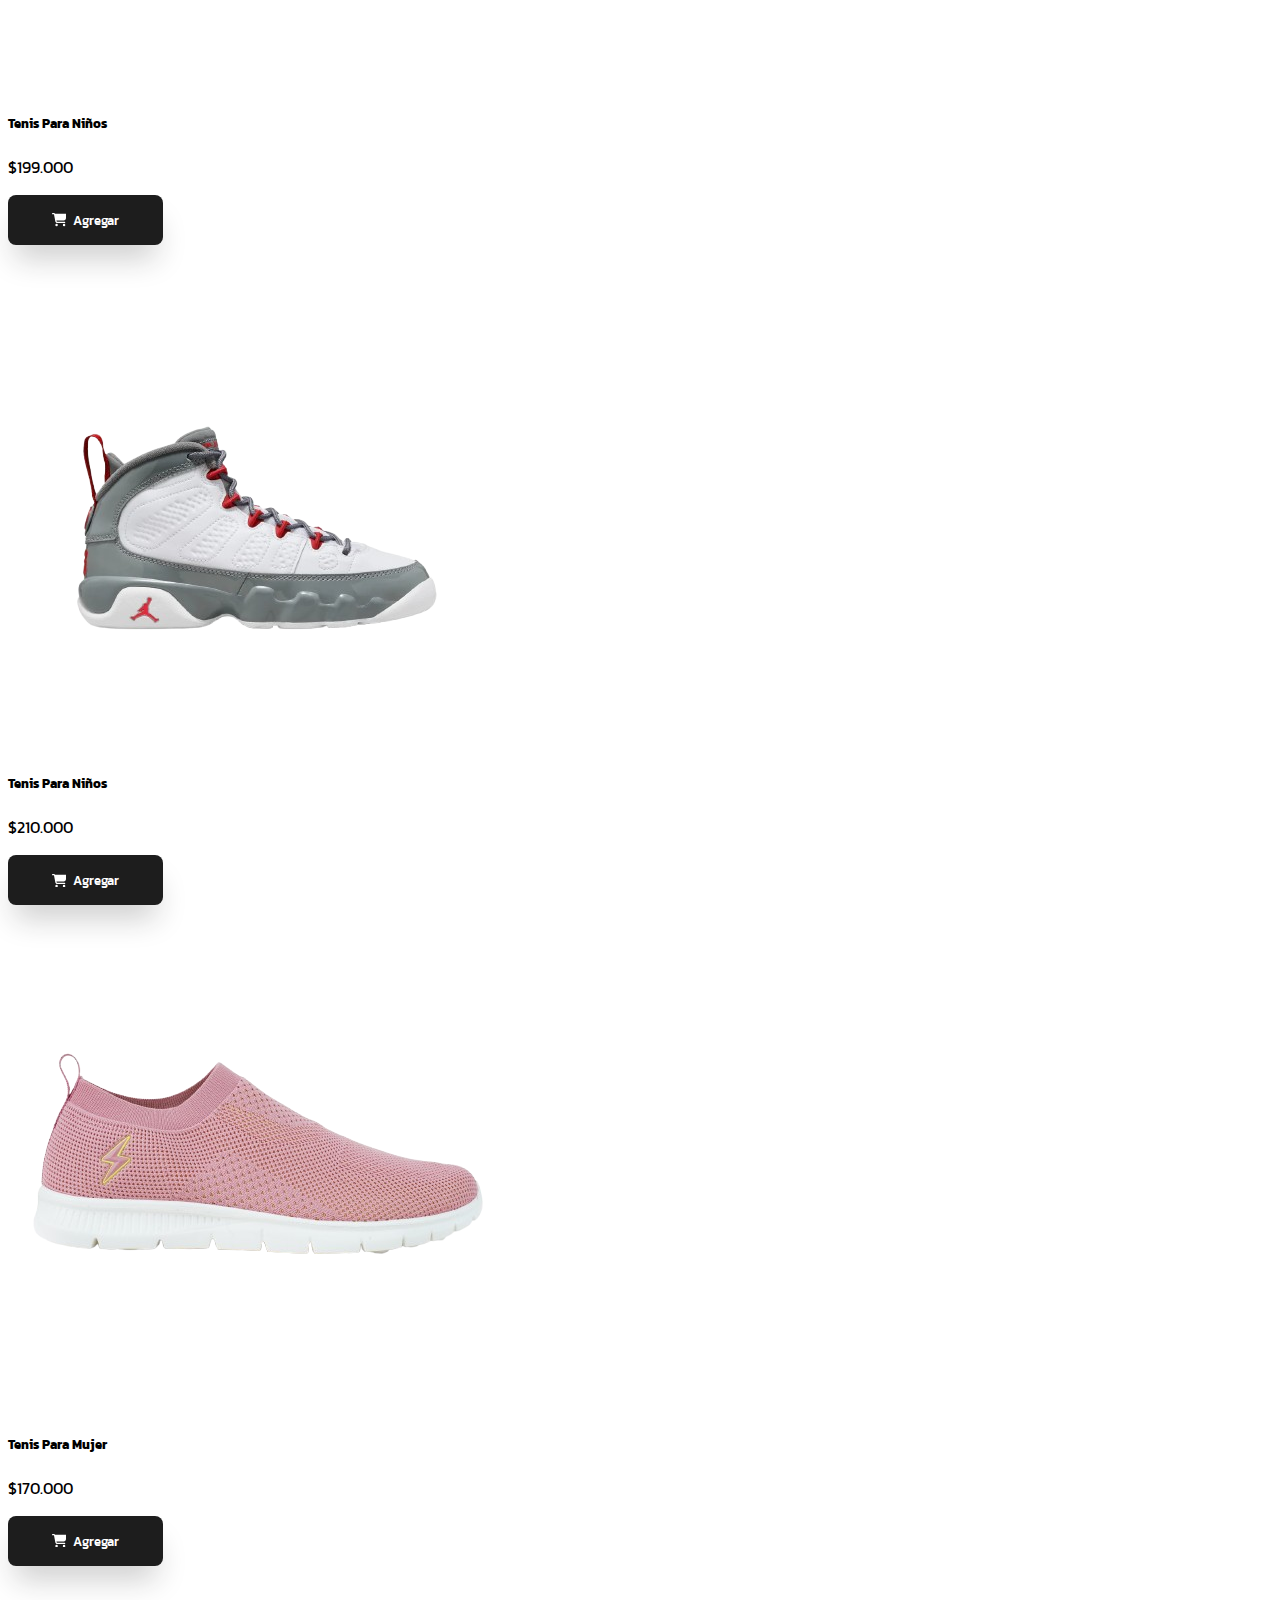
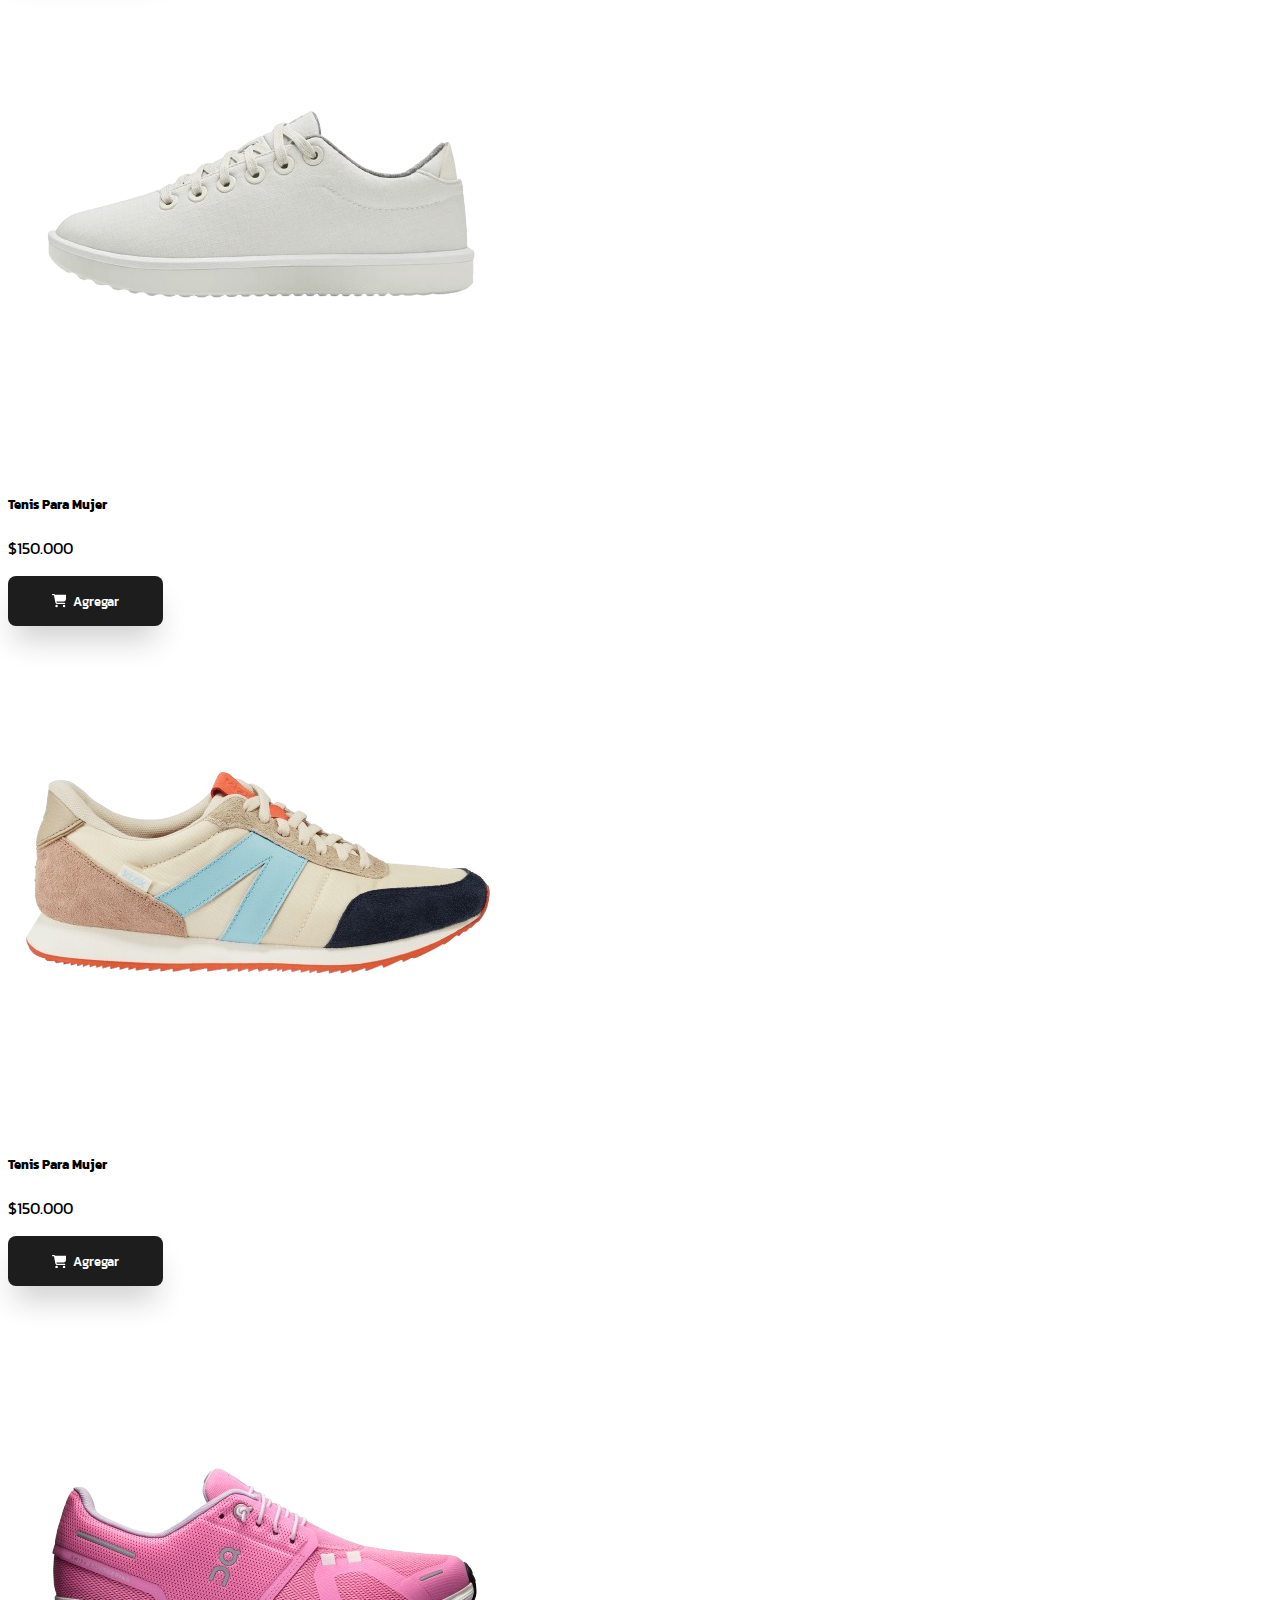
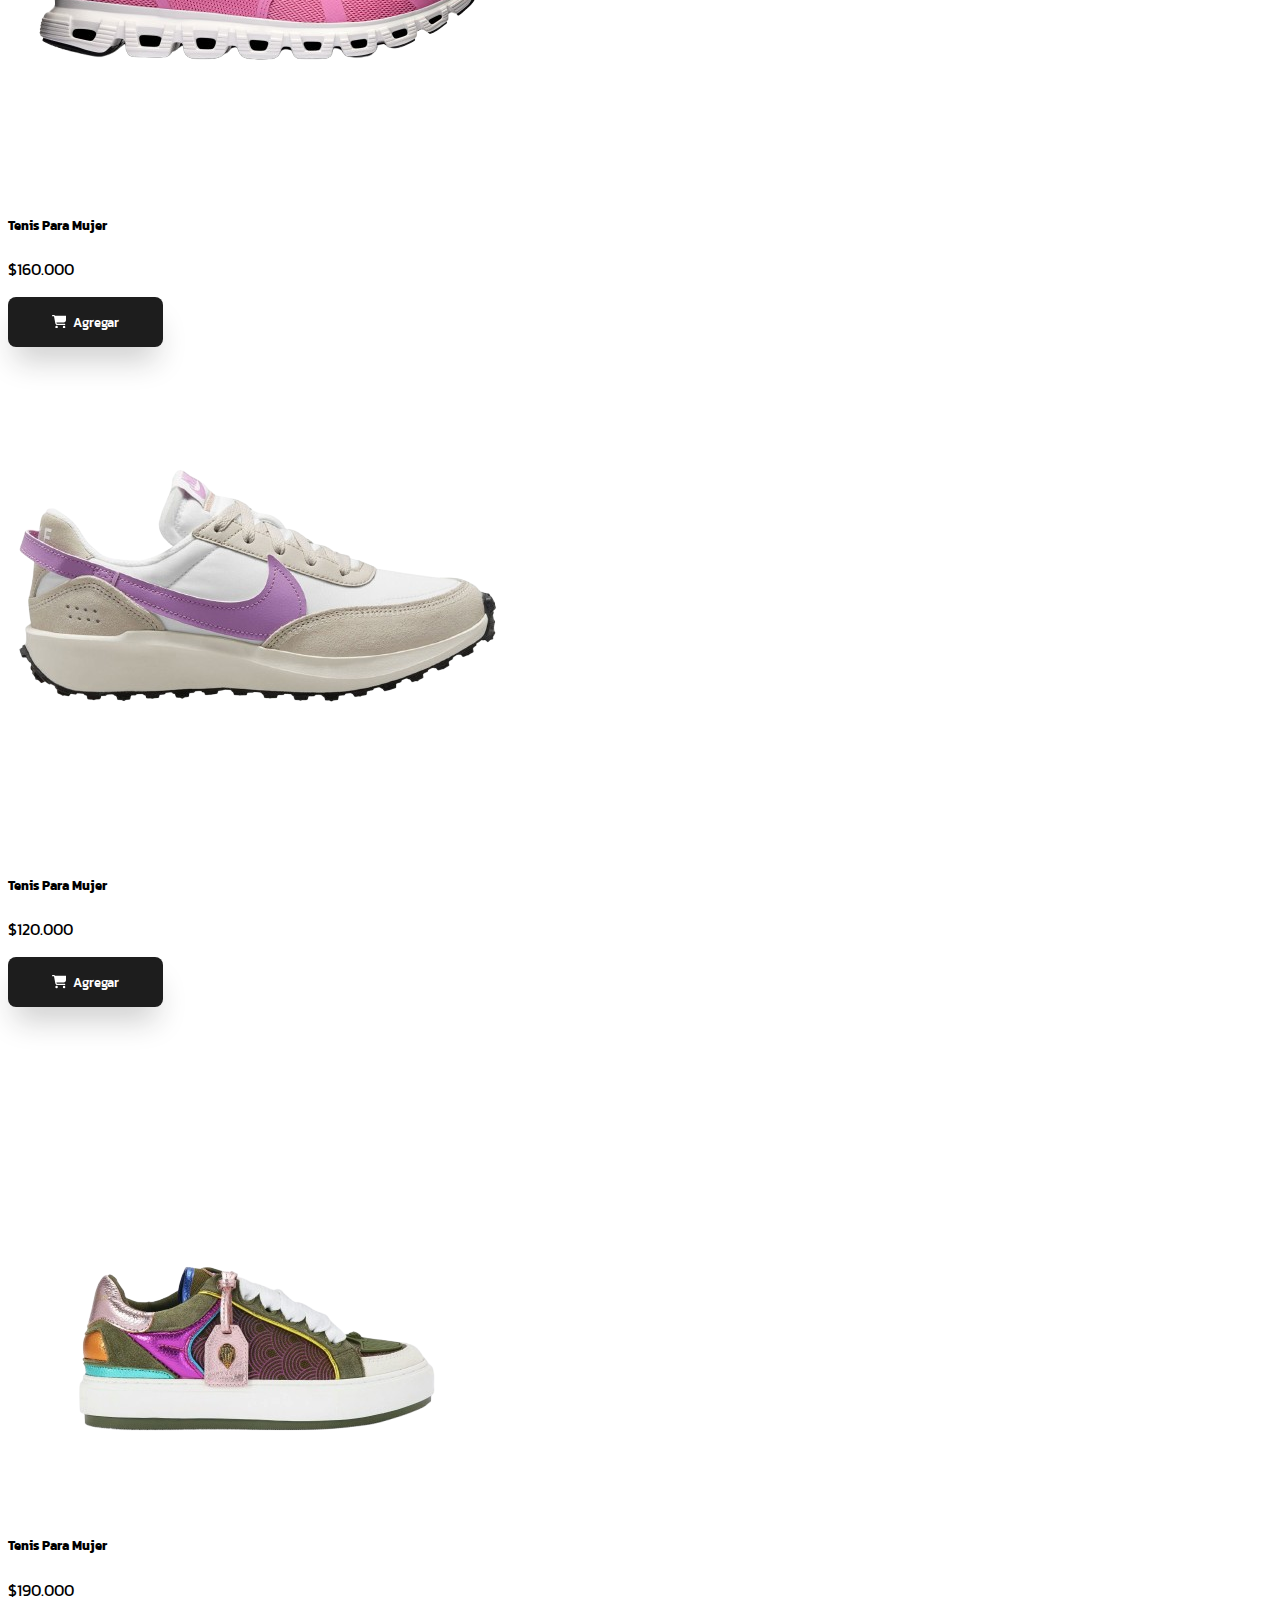
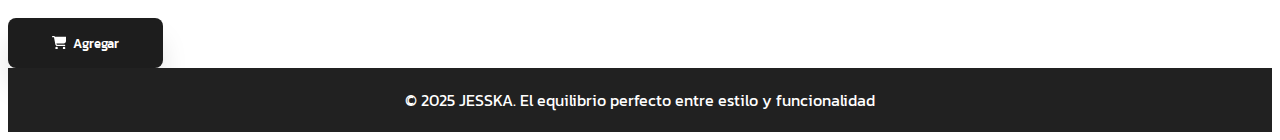
<file: Assets/pages/catalogo.html>
<!DOCTYPE html>
<html lang="en">
<head>
    <meta charset="UTF-8">
    <meta name="viewport" content="width=device-width, initial-scale=1.0">
    <!--google fonts-->
    <link rel="preconnect" href="https://fonts.googleapis.com">
    <link rel="preconnect" href="https://fonts.gstatic.com" crossorigin>
    <link
        href="https://fonts.googleapis.com/css2?family=Kanit:ital,wght@0,100;0,200;0,300;0,400;0,500;0,600;0,700;0,800;0,900;1,100;1,200;1,300;1,400;1,500;1,600;1,700;1,800;1,900&family=Signika:wght@300..700&display=swap"
        rel="stylesheet">
    <!--boostrap styles-->
    <link href="https://cdn.jsdelivr.net/npm/bootstrap@5.3.5/dist/css/bootstrap.min.css" rel="stylesheet"
        integrity="sha384-SgOJa3DmI69IUzQ2PVdRZhwQ+dy64/BUtbMJw1MZ8t5HZApcHrRKUc4W0kG879m7" crossorigin="anonymous">
    <!--splide.js styles-->
    <link rel="stylesheet" href="https://cdn.jsdelivr.net/npm/@splidejs/splide@4.1.4/dist/css/splide.min.css">
    <!--styles-->
    <link rel="stylesheet" href="../styles/catalogo.css">
    <title>Catalogo</title>
</head>
<body>
    <!--Header-->
    <header>
        <nav class="navbar navbar-expand-lg bg-body-tertiary fixed-top">
            <div class="container-fluid">
                <h3><strong>JESSKA</strong></h3>
                <button class="navbar-toggler" type="button" data-bs-toggle="collapse"
                    data-bs-target="#navbarSupportedContent" aria-controls="navbarSupportedContent"
                    aria-expanded="false" aria-label="Toggle navigation">
                    <span class="navbar-toggler-icon"></span>
                </button>
                <div class="collapse navbar-collapse" id="navbarSupportedContent">
                    <ul class="navbar-nav me-auto mb-2 mb-lg-0">
                        <li class="nav-item">
                            <a class="nav-link" aria-current="page" href="../../index.html">Inicio</a>
                        </li>
                    </ul>
                    <div class="carrito">
                        <a href="../pages/carritoDeCompras.html" class="nav-link">
                            <img src="../imagenes/carrito-compras.svg">
                        </a>
                    </div>
                    <div>
                        <button type="button" class="btn btn-primary" data-bs-toggle="modal"
                            data-bs-target="#exampleModal">
                            Iniciar Sesion
                        </button>
                    </div>
                </div>
            </div>
        </nav>
    </header>   
    <!--Modal 1-->
    <div class="modal fade" id="exampleModal" tabindex="-1" aria-labelledby="exampleModalLabel" aria-hidden="true">
        <div class="modal-dialog">
            <div class="modal-content">
                <div class="form-container" id="exampleModal" tabindex="-1" aria-labelledby="exampleModalLabel"
                    aria-hidden="true">
                    <p class="title">Bienvenido</p>
                    <form class="form">
                        <input type="email" class="input" placeholder="Email">
                        <input type="password" class="input" placeholder="contraseña">
                        <p class="page-link">
                            <span class="page-link-label">Olvidaste tu contraseña?</span>
                        </p>
                        <button class="form-btn">Iniciar Sesion</button>
                    </form>
                    <p class="sign-up-label">
                        No tienes cuenta? <a href="" data-bs-toggle="modal" data-bs-target="#staticBackdrop"><span
                                class="sign-up-link"> Registrate</span></a>
                    </p>
                    <div class="buttons-container">
                        <div class="google-login-button">
                            <svg stroke="currentColor" fill="currentColor" stroke-width="0" version="1.1" x="0px"
                                y="0px" class="google-icon" viewBox="0 0 48 48" height="1em" width="1em"
                                xmlns="http://www.w3.org/2000/svg">
                                <path fill="#FFC107" d="M43.611,20.083H42V20H24v8h11.303c-1.649,4.657-6.08,8-11.303,8c-6.627,0-12-5.373-12-12
      c0-6.627,5.373-12,12-12c3.059,0,5.842,1.154,7.961,3.039l5.657-5.657C34.046,6.053,29.268,4,24,4C12.955,4,4,12.955,4,24
      c0,11.045,8.955,20,20,20c11.045,0,20-8.955,20-20C44,22.659,43.862,21.35,43.611,20.083z"></path>
                                <path fill="#FF3D00" d="M6.306,14.691l6.571,4.819C14.655,15.108,18.961,12,24,12c3.059,0,5.842,1.154,7.961,3.039l5.657-5.657
      C34.046,6.053,29.268,4,24,4C16.318,4,9.656,8.337,6.306,14.691z"></path>
                                <path fill="#4CAF50" d="M24,44c5.166,0,9.86-1.977,13.409-5.192l-6.19-5.238C29.211,35.091,26.715,36,24,36
      c-5.202,0-9.619-3.317-11.283-7.946l-6.522,5.025C9.505,39.556,16.227,44,24,44z"></path>
                                <path fill="#1976D2" d="M43.611,20.083H42V20H24v8h11.303c-0.792,2.237-2.231,4.166-4.087,5.571
      c0.001-0.001,0.002-0.001,0.003-0.002l6.19,5.238C36.971,39.205,44,34,44,24C44,22.659,43.862,21.35,43.611,20.083z">
                                </path>
                            </svg>
                            <span>Iniciar con Google</span>
                        </div>
                    </div>
                </div>
            </div>
        </div>
    </div>
    <!--Modal 2-->
    <div class="modal fade" id="staticBackdrop" data-bs-backdrop="static" data-bs-keyboard="false" tabindex="-1"
        aria-labelledby="staticBackdropLabel" aria-hidden="true">
        <div class="modal-dialog">
            <div class="modal-content">
                <div class="modal-header">
                    <button type="button" class="btn-close" data-bs-dismiss="modal" aria-label="Close"></button>
                </div>
                <form class="form">
                    <p class="title2">Registro </p>
                    <p class="message">Regístrese ahora y obtenga acceso completo a nuestra aplicación. </p>
                    <div class="flex">
                        <label>
                            <input required="" placeholder="" type="text" class="input">
                            <span>Primer Nombre</span>
                        </label>

                        <label>
                            <input required="" placeholder="" type="text" class="input">
                            <span>Segundo Nombre</span>
                        </label>
                    </div>

                    <label>
                        <input required="" placeholder="" type="email" class="input">
                        <span>Email</span>
                    </label>

                    <label>
                        <input required="" placeholder="" type="password" class="input">
                        <span>Contraseña</span>
                    </label>
                    <label>
                        <input required="" placeholder="" type="password" class="input">
                        <span>Confirmar Contraseña</span>
                    </label>
                    <button class="submit">Registrarse</button>
                    <p class="signin">Ya tienes una cuenta ? <a href="" data-bs-toggle="modal"
                            data-bs-target="#exampleModal">Iniciar sesion</a> </p>
                </form>
            </div>
        </div>
    </div>
    <!--Contenido Principal-->
    <main>
        <header>
            <div class="container mt-5 pt-5">
                <h1 class="text-center">Catalogo</h1>
                <p class="text-center">Explora nuestra amplia gama de productos y encuentra lo que necesitas.</p>
            </div>
        </header>
        <section class="container mt-5">
            <div class="row">
                <div class="col-md-4 mb-4">
                    <div class="card">
                        <div class="card-header">
                            <img src="../imagenes/carrusel-hombre-1.svg" class="card-img-top" alt="...">
                        </div>
                        <div class="card-body">
                            <h5 class="card-title">Tenis Hombre</h5>
                            <p class="card-text">$190.000</p>
                            <button class="cartBtn">
                                <svg class="cart" fill="white" viewBox="0 0 576 512" height="1em"
                                    xmlns="http://www.w3.org/2000/svg">
                                    <path
                                        d="M0 24C0 10.7 10.7 0 24 0H69.5c22 0 41.5 12.8 50.6 32h411c26.3 0 45.5 25 38.6 50.4l-41 152.3c-8.5 31.4-37 53.3-69.5 53.3H170.7l5.4 28.5c2.2 11.3 12.1 19.5 23.6 19.5H488c13.3 0 24 10.7 24 24s-10.7 24-24 24H199.7c-34.6 0-64.3-24.6-70.7-58.5L77.4 54.5c-.7-3.8-4-6.5-7.9-6.5H24C10.7 48 0 37.3 0 24zM128 464a48 48 0 1 1 96 0 48 48 0 1 1 -96 0zm336-48a48 48 0 1 1 0 96 48 48 0 1 1 0-96z">
                                    </path>
                                </svg>
                                Agregar
                                <svg xmlns="http://www.w3.org/2000/svg" height="1em" viewBox="0 0 640 512"
                                    class="product">
                                    <path
                                        d="M211.8 0c7.8 0 14.3 5.7 16.7 13.2C240.8 51.9 277.1 80 320 80s79.2-28.1 91.5-66.8C413.9 5.7 420.4 0 428.2 0h12.6c22.5 0 44.2 7.9 61.5 22.3L628.5 127.4c6.6 5.5 10.7 13.5 11.4 22.1s-2.1 17.1-7.8 23.6l-56 64c-11.4 13.1-31.2 14.6-44.6 3.5L480 197.7V448c0 35.3-28.7 64-64 64H224c-35.3 0-64-28.7-64-64V197.7l-51.5 42.9c-13.3 11.1-33.1 9.6-44.6-3.5l-56-64c-5.7-6.5-8.5-15-7.8-23.6s4.8-16.6 11.4-22.1L137.7 22.3C155 7.9 176.7 0 199.2 0h12.6z">
                                    </path>
                                </svg>
                            </button>
                        </div>
                    </div>
                </div>
                <div class="col-md-4 mb-4">
                    <div class="card">
                        <div class="card-header">
                            <img src="../imagenes/carrusel-hombre-3.svg" class="card-img-top" alt="...">
                        </div>
                        <div class="card-body">
                            <h5 class="card-title">Tenis Hombre</h5>
                            <p class="card-text">$180.000</p>
                            <button class="cartBtn">
                                <svg class="cart" fill="white" viewBox="0 0 576 512" height="1em"
                                    xmlns="http://www.w3.org/2000/svg">
                                    <path
                                        d="M0 24C0 10.7 10.7 0 24 0H69.5c22 0 41.5 12.8 50.6 32h411c26.3 0 45.5 25 38.6 50.4l-41 152.3c-8.5 31.4-37 53.3-69.5 53.3H170.7l5.4 28.5c2.2 11.3 12.1 19.5 23.6 19.5H488c13.3 0 24 10.7 24 24s-10.7 24-24 24H199.7c-34.6 0-64.3-24.6-70.7-58.5L77.4 54.5c-.7-3.8-4-6.5-7.9-6.5H24C10.7 48 0 37.3 0 24zM128 464a48 48 0 1 1 96 0 48 48 0 1 1 -96 0zm336-48a48 48 0 1 1 0 96 48 48 0 1 1 0-96z">
                                    </path>
                                </svg>
                                Agregar
                                <svg xmlns="http://www.w3.org/2000/svg" height="1em" viewBox="0 0 640 512"
                                    class="product">
                                    <path
                                        d="M211.8 0c7.8 0 14.3 5.7 16.7 13.2C240.8 51.9 277.1 80 320 80s79.2-28.1 91.5-66.8C413.9 5.7 420.4 0 428.2 0h12.6c22.5 0 44.2 7.9 61.5 22.3L628.5 127.4c6.6 5.5 10.7 13.5 11.4 22.1s-2.1 17.1-7.8 23.6l-56 64c-11.4 13.1-31.2 14.6-44.6 3.5L480 197.7V448c0 35.3-28.7 64-64 64H224c-35.3 0-64-28.7-64-64V197.7l-51.5 42.9c-13.3 11.1-33.1 9.6-44.6-3.5l-56-64c-5.7-6.5-8.5-15-7.8-23.6s4.8-16.6 11.4-22.1L137.7 22.3C155 7.9 176.7 0 199.2 0h12.6z">
                                    </path>
                                </svg>
                            </button>
                        </div>
                    </div>
                </div>
                <div class="col-md-4 mb-4">
                    <div class="card">
                        <div class="card-header">
                            <img src="../imagenes/carrusel-hombre-4.svg" class="card-img-top" alt="...">
                        </div>
                        <div class="card-body">
                            <h5 class="card-title">Tenis Hombre</h5>
                            <p class="card-text">150.000</p>
                            <button class="cartBtn">
                                <svg class="cart" fill="white" viewBox="0 0 576 512" height="1em"
                                    xmlns="http://www.w3.org/2000/svg">
                                    <path
                                        d="M0 24C0 10.7 10.7 0 24 0H69.5c22 0 41.5 12.8 50.6 32h411c26.3 0 45.5 25 38.6 50.4l-41 152.3c-8.5 31.4-37 53.3-69.5 53.3H170.7l5.4 28.5c2.2 11.3 12.1 19.5 23.6 19.5H488c13.3 0 24 10.7 24 24s-10.7 24-24 24H199.7c-34.6 0-64.3-24.6-70.7-58.5L77.4 54.5c-.7-3.8-4-6.5-7.9-6.5H24C10.7 48 0 37.3 0 24zM128 464a48 48 0 1 1 96 0 48 48 0 1 1 -96 0zm336-48a48 48 0 1 1 0 96 48 48 0 1 1 0-96z">
                                    </path>
                                </svg>
                                Agregar
                                <svg xmlns="http://www.w3.org/2000/svg" height="1em" viewBox="0 0 640 512"
                                    class="product">
                                    <path
                                        d="M211.8 0c7.8 0 14.3 5.7 16.7 13.2C240.8 51.9 277.1 80 320 80s79.2-28.1 91.5-66.8C413.9 5.7 420.4 0 428.2 0h12.6c22.5 0 44.2 7.9 61.5 22.3L628.5 127.4c6.6 5.5 10.7 13.5 11.4 22.1s-2.1 17.1-7.8 23.6l-56 64c-11.4 13.1-31.2 14.6-44.6 3.5L480 197.7V448c0 35.3-28.7 64-64 64H224c-35.3 0-64-28.7-64-64V197.7l-51.5 42.9c-13.3 11.1-33.1 9.6-44.6-3.5l-56-64c-5.7-6.5-8.5-15-7.8-23.6s4.8-16.6 11.4-22.1L137.7 22.3C155 7.9 176.7 0 199.2 0h12.6z">
                                    </path>
                                </svg>
                            </button>
                        </div>
                    </div>
                </div>
                <div class="col-md-4 mb-4">
                    <div class="card">
                        <div class="card-header">
                            <img src="../imagenes/carrusel-hombre-6.svg" class="card-img-top" alt="...">
                        </div>
                        <div class="card-body">
                            <h5 class="card-title">Tenis Hombre</h5>
                            <p class="card-text">$200.000</p>
                            <button class="cartBtn">
                                <svg class="cart" fill="white" viewBox="0 0 576 512" height="1em"
                                    xmlns="http://www.w3.org/2000/svg">
                                    <path
                                        d="M0 24C0 10.7 10.7 0 24 0H69.5c22 0 41.5 12.8 50.6 32h411c26.3 0 45.5 25 38.6 50.4l-41 152.3c-8.5 31.4-37 53.3-69.5 53.3H170.7l5.4 28.5c2.2 11.3 12.1 19.5 23.6 19.5H488c13.3 0 24 10.7 24 24s-10.7 24-24 24H199.7c-34.6 0-64.3-24.6-70.7-58.5L77.4 54.5c-.7-3.8-4-6.5-7.9-6.5H24C10.7 48 0 37.3 0 24zM128 464a48 48 0 1 1 96 0 48 48 0 1 1 -96 0zm336-48a48 48 0 1 1 0 96 48 48 0 1 1 0-96z">
                                    </path>
                                </svg>
                                Agregar
                                <svg xmlns="http://www.w3.org/2000/svg" height="1em" viewBox="0 0 640 512"
                                    class="product">
                                    <path
                                        d="M211.8 0c7.8 0 14.3 5.7 16.7 13.2C240.8 51.9 277.1 80 320 80s79.2-28.1 91.5-66.8C413.9 5.7 420.4 0 428.2 0h12.6c22.5 0 44.2 7.9 61.5 22.3L628.5 127.4c6.6 5.5 10.7 13.5 11.4 22.1s-2.1 17.1-7.8 23.6l-56 64c-11.4 13.1-31.2 14.6-44.6 3.5L480 197.7V448c0 35.3-28.7 64-64 64H224c-35.3 0-64-28.7-64-64V197.7l-51.5 42.9c-13.3 11.1-33.1 9.6-44.6-3.5l-56-64c-5.7-6.5-8.5-15-7.8-23.6s4.8-16.6 11.4-22.1L137.7 22.3C155 7.9 176.7 0 199.2 0h12.6z">
                                    </path>
                                </svg>
                            </button>
                        </div>
                    </div>
                </div>
                <div class="col-md-4 mb-4">
                    <div class="card">
                        <div class="card-header">
                            <img src="../imagenes/carrusel-hombre-7.svg" class="card-img-top" alt="...">
                        </div>
                        <div class="card-body">
                            <h5 class="card-title">Tenis Hombre</h5>
                            <p class="card-text">$240.000</p>
                            <button class="cartBtn">
                                <svg class="cart" fill="white" viewBox="0 0 576 512" height="1em"
                                    xmlns="http://www.w3.org/2000/svg">
                                    <path
                                        d="M0 24C0 10.7 10.7 0 24 0H69.5c22 0 41.5 12.8 50.6 32h411c26.3 0 45.5 25 38.6 50.4l-41 152.3c-8.5 31.4-37 53.3-69.5 53.3H170.7l5.4 28.5c2.2 11.3 12.1 19.5 23.6 19.5H488c13.3 0 24 10.7 24 24s-10.7 24-24 24H199.7c-34.6 0-64.3-24.6-70.7-58.5L77.4 54.5c-.7-3.8-4-6.5-7.9-6.5H24C10.7 48 0 37.3 0 24zM128 464a48 48 0 1 1 96 0 48 48 0 1 1 -96 0zm336-48a48 48 0 1 1 0 96 48 48 0 1 1 0-96z">
                                    </path>
                                </svg>
                                Agregar
                                <svg xmlns="http://www.w3.org/2000/svg" height="1em" viewBox="0 0 640 512"
                                    class="product">
                                    <path
                                        d="M211.8 0c7.8 0 14.3 5.7 16.7 13.2C240.8 51.9 277.1 80 320 80s79.2-28.1 91.5-66.8C413.9 5.7 420.4 0 428.2 0h12.6c22.5 0 44.2 7.9 61.5 22.3L628.5 127.4c6.6 5.5 10.7 13.5 11.4 22.1s-2.1 17.1-7.8 23.6l-56 64c-11.4 13.1-31.2 14.6-44.6 3.5L480 197.7V448c0 35.3-28.7 64-64 64H224c-35.3 0-64-28.7-64-64V197.7l-51.5 42.9c-13.3 11.1-33.1 9.6-44.6-3.5l-56-64c-5.7-6.5-8.5-15-7.8-23.6s4.8-16.6 11.4-22.1L137.7 22.3C155 7.9 176.7 0 199.2 0h12.6z">
                                    </path>
                                </svg>
                            </button>
                        </div>
                    </div>
                </div>
                <div class="col-md-4 mb-4">
                    <div class="card">
                        <div class="card-header">
                            <img src="../imagenes/carrusel-hombre-8.svg" class="card-img-top" alt="...">
                        </div>
                        <div class="card-body">
                            <h5 class="card-title">Tenis Hombre</h5>
                            <p class="card-text">$150.000</p>
                            <button class="cartBtn">
                                <svg class="cart" fill="white" viewBox="0 0 576 512" height="1em"
                                    xmlns="http://www.w3.org/2000/svg">
                                    <path
                                        d="M0 24C0 10.7 10.7 0 24 0H69.5c22 0 41.5 12.8 50.6 32h411c26.3 0 45.5 25 38.6 50.4l-41 152.3c-8.5 31.4-37 53.3-69.5 53.3H170.7l5.4 28.5c2.2 11.3 12.1 19.5 23.6 19.5H488c13.3 0 24 10.7 24 24s-10.7 24-24 24H199.7c-34.6 0-64.3-24.6-70.7-58.5L77.4 54.5c-.7-3.8-4-6.5-7.9-6.5H24C10.7 48 0 37.3 0 24zM128 464a48 48 0 1 1 96 0 48 48 0 1 1 -96 0zm336-48a48 48 0 1 1 0 96 48 48 0 1 1 0-96z">
                                    </path>
                                </svg>
                                Agregar
                                <svg xmlns="http://www.w3.org/2000/svg" height="1em" viewBox="0 0 640 512"
                                    class="product">
                                    <path
                                        d="M211.8 0c7.8 0 14.3 5.7 16.7 13.2C240.8 51.9 277.1 80 320 80s79.2-28.1 91.5-66.8C413.9 5.7 420.4 0 428.2 0h12.6c22.5 0 44.2 7.9 61.5 22.3L628.5 127.4c6.6 5.5 10.7 13.5 11.4 22.1s-2.1 17.1-7.8 23.6l-56 64c-11.4 13.1-31.2 14.6-44.6 3.5L480 197.7V448c0 35.3-28.7 64-64 64H224c-35.3 0-64-28.7-64-64V197.7l-51.5 42.9c-13.3 11.1-33.1 9.6-44.6-3.5l-56-64c-5.7-6.5-8.5-15-7.8-23.6s4.8-16.6 11.4-22.1L137.7 22.3C155 7.9 176.7 0 199.2 0h12.6z">
                                    </path>
                                </svg>
                            </button>
                        </div>
                    </div>
                </div>
                <div class="col-md-4 mb-4">
                    <div class="card">
                        <div class="card-header">
                            <img src="../imagenes/carrusel-infante-1.svg" class="card-img-top" alt="...">
                        </div>
                        <div class="card-body">
                            <h5 class="card-title">Tenis Para Niños</h5>
                            <p class="card-text">$150.000</p>
                            <button class="cartBtn">
                                <svg class="cart" fill="white" viewBox="0 0 576 512" height="1em"
                                    xmlns="http://www.w3.org/2000/svg">
                                    <path
                                        d="M0 24C0 10.7 10.7 0 24 0H69.5c22 0 41.5 12.8 50.6 32h411c26.3 0 45.5 25 38.6 50.4l-41 152.3c-8.5 31.4-37 53.3-69.5 53.3H170.7l5.4 28.5c2.2 11.3 12.1 19.5 23.6 19.5H488c13.3 0 24 10.7 24 24s-10.7 24-24 24H199.7c-34.6 0-64.3-24.6-70.7-58.5L77.4 54.5c-.7-3.8-4-6.5-7.9-6.5H24C10.7 48 0 37.3 0 24zM128 464a48 48 0 1 1 96 0 48 48 0 1 1 -96 0zm336-48a48 48 0 1 1 0 96 48 48 0 1 1 0-96z">
                                    </path>
                                </svg>
                                Agregar
                                <svg xmlns="http://www.w3.org/2000/svg" height="1em" viewBox="0 0 640 512"
                                    class="product">
                                    <path
                                        d="M211.8 0c7.8 0 14.3 5.7 16.7 13.2C240.8 51.9 277.1 80 320 80s79.2-28.1 91.5-66.8C413.9 5.7 420.4 0 428.2 0h12.6c22.5 0 44.2 7.9 61.5 22.3L628.5 127.4c6.6 5.5 10.7 13.5 11.4 22.1s-2.1 17.1-7.8 23.6l-56 64c-11.4 13.1-31.2 14.6-44.6 3.5L480 197.7V448c0 35.3-28.7 64-64 64H224c-35.3 0-64-28.7-64-64V197.7l-51.5 42.9c-13.3 11.1-33.1 9.6-44.6-3.5l-56-64c-5.7-6.5-8.5-15-7.8-23.6s4.8-16.6 11.4-22.1L137.7 22.3C155 7.9 176.7 0 199.2 0h12.6z">
                                    </path>
                                </svg>
                            </button>
                        </div>
                    </div>
                </div>
                <div class="col-md-4 mb-4">
                    <div class="card">
                        <div class="card-header">
                            <img src="../imagenes/carrusel-infante-2.svg" class="card-img-top" alt="...">
                        </div>
                        <div class="card-body">
                            <h5 class="card-title">Tenis Para Niñas</h5>
                            <p class="card-text">$140.000</p>
                            <button class="cartBtn">
                                <svg class="cart" fill="white" viewBox="0 0 576 512" height="1em"
                                    xmlns="http://www.w3.org/2000/svg">
                                    <path
                                        d="M0 24C0 10.7 10.7 0 24 0H69.5c22 0 41.5 12.8 50.6 32h411c26.3 0 45.5 25 38.6 50.4l-41 152.3c-8.5 31.4-37 53.3-69.5 53.3H170.7l5.4 28.5c2.2 11.3 12.1 19.5 23.6 19.5H488c13.3 0 24 10.7 24 24s-10.7 24-24 24H199.7c-34.6 0-64.3-24.6-70.7-58.5L77.4 54.5c-.7-3.8-4-6.5-7.9-6.5H24C10.7 48 0 37.3 0 24zM128 464a48 48 0 1 1 96 0 48 48 0 1 1 -96 0zm336-48a48 48 0 1 1 0 96 48 48 0 1 1 0-96z">
                                    </path>
                                </svg>
                                Agregar
                                <svg xmlns="http://www.w3.org/2000/svg" height="1em" viewBox="0 0 640 512"
                                    class="product">
                                    <path
                                        d="M211.8 0c7.8 0 14.3 5.7 16.7 13.2C240.8 51.9 277.1 80 320 80s79.2-28.1 91.5-66.8C413.9 5.7 420.4 0 428.2 0h12.6c22.5 0 44.2 7.9 61.5 22.3L628.5 127.4c6.6 5.5 10.7 13.5 11.4 22.1s-2.1 17.1-7.8 23.6l-56 64c-11.4 13.1-31.2 14.6-44.6 3.5L480 197.7V448c0 35.3-28.7 64-64 64H224c-35.3 0-64-28.7-64-64V197.7l-51.5 42.9c-13.3 11.1-33.1 9.6-44.6-3.5l-56-64c-5.7-6.5-8.5-15-7.8-23.6s4.8-16.6 11.4-22.1L137.7 22.3C155 7.9 176.7 0 199.2 0h12.6z">
                                    </path>
                                </svg>
                            </button>
                        </div>
                    </div>
                </div>
                <div class="col-md-4 mb-4">
                    <div class="card">
                        <div class="card-header">
                            <img src="../imagenes/carrusel-infante-3.svg" class="card-img-top" alt="...">
                        </div>
                        <div class="card-body">
                            <h5 class="card-title">Tenis Para Niños</h5>
                            <p class="card-text">$190.000</p>
                            <button class="cartBtn">
                                <svg class="cart" fill="white" viewBox="0 0 576 512" height="1em"
                                    xmlns="http://www.w3.org/2000/svg">
                                    <path
                                        d="M0 24C0 10.7 10.7 0 24 0H69.5c22 0 41.5 12.8 50.6 32h411c26.3 0 45.5 25 38.6 50.4l-41 152.3c-8.5 31.4-37 53.3-69.5 53.3H170.7l5.4 28.5c2.2 11.3 12.1 19.5 23.6 19.5H488c13.3 0 24 10.7 24 24s-10.7 24-24 24H199.7c-34.6 0-64.3-24.6-70.7-58.5L77.4 54.5c-.7-3.8-4-6.5-7.9-6.5H24C10.7 48 0 37.3 0 24zM128 464a48 48 0 1 1 96 0 48 48 0 1 1 -96 0zm336-48a48 48 0 1 1 0 96 48 48 0 1 1 0-96z">
                                    </path>
                                </svg>
                                Agregar
                                <svg xmlns="http://www.w3.org/2000/svg" height="1em" viewBox="0 0 640 512"
                                    class="product">
                                    <path
                                        d="M211.8 0c7.8 0 14.3 5.7 16.7 13.2C240.8 51.9 277.1 80 320 80s79.2-28.1 91.5-66.8C413.9 5.7 420.4 0 428.2 0h12.6c22.5 0 44.2 7.9 61.5 22.3L628.5 127.4c6.6 5.5 10.7 13.5 11.4 22.1s-2.1 17.1-7.8 23.6l-56 64c-11.4 13.1-31.2 14.6-44.6 3.5L480 197.7V448c0 35.3-28.7 64-64 64H224c-35.3 0-64-28.7-64-64V197.7l-51.5 42.9c-13.3 11.1-33.1 9.6-44.6-3.5l-56-64c-5.7-6.5-8.5-15-7.8-23.6s4.8-16.6 11.4-22.1L137.7 22.3C155 7.9 176.7 0 199.2 0h12.6z">
                                    </path>
                                </svg>
                            </button>
                        </div>
                    </div>
                </div>
                <div class="col-md-4 mb-4">
                    <div class="card">
                        <div class="card-header">
                            <img src="../imagenes/carrusel-infante-4.svg" class="card-img-top" alt="...">
                        </div>
                        <div class="card-body">
                            <h5 class="card-title">Tenis Para Niños</h5>
                            <p class="card-text">$170.000</p>
                            <button class="cartBtn">
                                <svg class="cart" fill="white" viewBox="0 0 576 512" height="1em"
                                    xmlns="http://www.w3.org/2000/svg">
                                    <path
                                        d="M0 24C0 10.7 10.7 0 24 0H69.5c22 0 41.5 12.8 50.6 32h411c26.3 0 45.5 25 38.6 50.4l-41 152.3c-8.5 31.4-37 53.3-69.5 53.3H170.7l5.4 28.5c2.2 11.3 12.1 19.5 23.6 19.5H488c13.3 0 24 10.7 24 24s-10.7 24-24 24H199.7c-34.6 0-64.3-24.6-70.7-58.5L77.4 54.5c-.7-3.8-4-6.5-7.9-6.5H24C10.7 48 0 37.3 0 24zM128 464a48 48 0 1 1 96 0 48 48 0 1 1 -96 0zm336-48a48 48 0 1 1 0 96 48 48 0 1 1 0-96z">
                                    </path>
                                </svg>
                                Agregar
                                <svg xmlns="http://www.w3.org/2000/svg" height="1em" viewBox="0 0 640 512"
                                    class="product">
                                    <path
                                        d="M211.8 0c7.8 0 14.3 5.7 16.7 13.2C240.8 51.9 277.1 80 320 80s79.2-28.1 91.5-66.8C413.9 5.7 420.4 0 428.2 0h12.6c22.5 0 44.2 7.9 61.5 22.3L628.5 127.4c6.6 5.5 10.7 13.5 11.4 22.1s-2.1 17.1-7.8 23.6l-56 64c-11.4 13.1-31.2 14.6-44.6 3.5L480 197.7V448c0 35.3-28.7 64-64 64H224c-35.3 0-64-28.7-64-64V197.7l-51.5 42.9c-13.3 11.1-33.1 9.6-44.6-3.5l-56-64c-5.7-6.5-8.5-15-7.8-23.6s4.8-16.6 11.4-22.1L137.7 22.3C155 7.9 176.7 0 199.2 0h12.6z">
                                    </path>
                                </svg>
                            </button>
                        </div>
                    </div>
                </div>
                <div class="col-md-4 mb-4">
                    <div class="card">
                        <div class="card-header">
                            <img src="../imagenes/carrusel-infante-5.svg" class="card-img-top" alt="...">
                        </div>
                        <div class="card-body">
                            <h5 class="card-title">Tenis Para Niños</h5>
                            <p class="card-text">$199.000</p>
                            <button class="cartBtn">
                                <svg class="cart" fill="white" viewBox="0 0 576 512" height="1em"
                                    xmlns="http://www.w3.org/2000/svg">
                                    <path
                                        d="M0 24C0 10.7 10.7 0 24 0H69.5c22 0 41.5 12.8 50.6 32h411c26.3 0 45.5 25 38.6 50.4l-41 152.3c-8.5 31.4-37 53.3-69.5 53.3H170.7l5.4 28.5c2.2 11.3 12.1 19.5 23.6 19.5H488c13.3 0 24 10.7 24 24s-10.7 24-24 24H199.7c-34.6 0-64.3-24.6-70.7-58.5L77.4 54.5c-.7-3.8-4-6.5-7.9-6.5H24C10.7 48 0 37.3 0 24zM128 464a48 48 0 1 1 96 0 48 48 0 1 1 -96 0zm336-48a48 48 0 1 1 0 96 48 48 0 1 1 0-96z">
                                    </path>
                                </svg>
                                Agregar
                                <svg xmlns="http://www.w3.org/2000/svg" height="1em" viewBox="0 0 640 512"
                                    class="product">
                                    <path
                                        d="M211.8 0c7.8 0 14.3 5.7 16.7 13.2C240.8 51.9 277.1 80 320 80s79.2-28.1 91.5-66.8C413.9 5.7 420.4 0 428.2 0h12.6c22.5 0 44.2 7.9 61.5 22.3L628.5 127.4c6.6 5.5 10.7 13.5 11.4 22.1s-2.1 17.1-7.8 23.6l-56 64c-11.4 13.1-31.2 14.6-44.6 3.5L480 197.7V448c0 35.3-28.7 64-64 64H224c-35.3 0-64-28.7-64-64V197.7l-51.5 42.9c-13.3 11.1-33.1 9.6-44.6-3.5l-56-64c-5.7-6.5-8.5-15-7.8-23.6s4.8-16.6 11.4-22.1L137.7 22.3C155 7.9 176.7 0 199.2 0h12.6z">
                                    </path>
                                </svg>
                            </button>
                        </div>
                    </div>
                </div>
                <div class="col-md-4 mb-4">
                    <div class="card">
                        <div class="card-header">
                            <img src="../imagenes/carrusel-infante-6.svg" class="card-img-top" alt="...">
                        </div>
                        <div class="card-body">
                            <h5 class="card-title">Tenis Para Niños</h5>
                            <p class="card-text">$210.000</p>
                            <button class="cartBtn">
                                <svg class="cart" fill="white" viewBox="0 0 576 512" height="1em"
                                    xmlns="http://www.w3.org/2000/svg">
                                    <path
                                        d="M0 24C0 10.7 10.7 0 24 0H69.5c22 0 41.5 12.8 50.6 32h411c26.3 0 45.5 25 38.6 50.4l-41 152.3c-8.5 31.4-37 53.3-69.5 53.3H170.7l5.4 28.5c2.2 11.3 12.1 19.5 23.6 19.5H488c13.3 0 24 10.7 24 24s-10.7 24-24 24H199.7c-34.6 0-64.3-24.6-70.7-58.5L77.4 54.5c-.7-3.8-4-6.5-7.9-6.5H24C10.7 48 0 37.3 0 24zM128 464a48 48 0 1 1 96 0 48 48 0 1 1 -96 0zm336-48a48 48 0 1 1 0 96 48 48 0 1 1 0-96z">
                                    </path>
                                </svg>
                                Agregar
                                <svg xmlns="http://www.w3.org/2000/svg" height="1em" viewBox="0 0 640 512"
                                    class="product">
                                    <path
                                        d="M211.8 0c7.8 0 14.3 5.7 16.7 13.2C240.8 51.9 277.1 80 320 80s79.2-28.1 91.5-66.8C413.9 5.7 420.4 0 428.2 0h12.6c22.5 0 44.2 7.9 61.5 22.3L628.5 127.4c6.6 5.5 10.7 13.5 11.4 22.1s-2.1 17.1-7.8 23.6l-56 64c-11.4 13.1-31.2 14.6-44.6 3.5L480 197.7V448c0 35.3-28.7 64-64 64H224c-35.3 0-64-28.7-64-64V197.7l-51.5 42.9c-13.3 11.1-33.1 9.6-44.6-3.5l-56-64c-5.7-6.5-8.5-15-7.8-23.6s4.8-16.6 11.4-22.1L137.7 22.3C155 7.9 176.7 0 199.2 0h12.6z">
                                    </path>
                                </svg>
                            </button>
                        </div>
                    </div>
                </div>
                <div class="col-md-4 mb-4">
                    <div class="card">
                        <div class="card-header">
                            <img src="../imagenes/carrusel-mujer-1.svg" class="card-img-top" alt="...">
                        </div>
                        <div class="card-body">
                            <h5 class="card-title">Tenis Para Mujer</h5>
                            <p class="card-text">$170.000</p>
                            <button class="cartBtn">
                                <svg class="cart" fill="white" viewBox="0 0 576 512" height="1em"
                                    xmlns="http://www.w3.org/2000/svg">
                                    <path
                                        d="M0 24C0 10.7 10.7 0 24 0H69.5c22 0 41.5 12.8 50.6 32h411c26.3 0 45.5 25 38.6 50.4l-41 152.3c-8.5 31.4-37 53.3-69.5 53.3H170.7l5.4 28.5c2.2 11.3 12.1 19.5 23.6 19.5H488c13.3 0 24 10.7 24 24s-10.7 24-24 24H199.7c-34.6 0-64.3-24.6-70.7-58.5L77.4 54.5c-.7-3.8-4-6.5-7.9-6.5H24C10.7 48 0 37.3 0 24zM128 464a48 48 0 1 1 96 0 48 48 0 1 1 -96 0zm336-48a48 48 0 1 1 0 96 48 48 0 1 1 0-96z">
                                    </path>
                                </svg>
                                Agregar
                                <svg xmlns="http://www.w3.org/2000/svg" height="1em" viewBox="0 0 640 512"
                                    class="product">
                                    <path
                                        d="M211.8 0c7.8 0 14.3 5.7 16.7 13.2C240.8 51.9 277.1 80 320 80s79.2-28.1 91.5-66.8C413.9 5.7 420.4 0 428.2 0h12.6c22.5 0 44.2 7.9 61.5 22.3L628.5 127.4c6.6 5.5 10.7 13.5 11.4 22.1s-2.1 17.1-7.8 23.6l-56 64c-11.4 13.1-31.2 14.6-44.6 3.5L480 197.7V448c0 35.3-28.7 64-64 64H224c-35.3 0-64-28.7-64-64V197.7l-51.5 42.9c-13.3 11.1-33.1 9.6-44.6-3.5l-56-64c-5.7-6.5-8.5-15-7.8-23.6s4.8-16.6 11.4-22.1L137.7 22.3C155 7.9 176.7 0 199.2 0h12.6z">
                                    </path>
                                </svg>
                            </button>
                        </div>
                    </div>
                </div>
                <div class="col-md-4 mb-4">
                    <div class="card">
                        <div class="card-header">
                            <img src="../imagenes/carrusel-mujer-2.svg" class="card-img-top" alt="...">
                        </div>
                        <div class="card-body">
                            <h5 class="card-title">Tenis Para Mujer</h5>
                            <p class="card-text">$150.000</p>
                            <button class="cartBtn">
                                <svg class="cart" fill="white" viewBox="0 0 576 512" height="1em"
                                    xmlns="http://www.w3.org/2000/svg">
                                    <path
                                        d="M0 24C0 10.7 10.7 0 24 0H69.5c22 0 41.5 12.8 50.6 32h411c26.3 0 45.5 25 38.6 50.4l-41 152.3c-8.5 31.4-37 53.3-69.5 53.3H170.7l5.4 28.5c2.2 11.3 12.1 19.5 23.6 19.5H488c13.3 0 24 10.7 24 24s-10.7 24-24 24H199.7c-34.6 0-64.3-24.6-70.7-58.5L77.4 54.5c-.7-3.8-4-6.5-7.9-6.5H24C10.7 48 0 37.3 0 24zM128 464a48 48 0 1 1 96 0 48 48 0 1 1 -96 0zm336-48a48 48 0 1 1 0 96 48 48 0 1 1 0-96z">
                                    </path>
                                </svg>
                                Agregar
                                <svg xmlns="http://www.w3.org/2000/svg" height="1em" viewBox="0 0 640 512"
                                    class="product">
                                    <path
                                        d="M211.8 0c7.8 0 14.3 5.7 16.7 13.2C240.8 51.9 277.1 80 320 80s79.2-28.1 91.5-66.8C413.9 5.7 420.4 0 428.2 0h12.6c22.5 0 44.2 7.9 61.5 22.3L628.5 127.4c6.6 5.5 10.7 13.5 11.4 22.1s-2.1 17.1-7.8 23.6l-56 64c-11.4 13.1-31.2 14.6-44.6 3.5L480 197.7V448c0 35.3-28.7 64-64 64H224c-35.3 0-64-28.7-64-64V197.7l-51.5 42.9c-13.3 11.1-33.1 9.6-44.6-3.5l-56-64c-5.7-6.5-8.5-15-7.8-23.6s4.8-16.6 11.4-22.1L137.7 22.3C155 7.9 176.7 0 199.2 0h12.6z">
                                    </path>
                                </svg>
                            </button>
                        </div>
                    </div>
                </div>
                <div class="col-md-4 mb-4">
                    <div class="card">
                        <div class="card-header">
                            <img src="../imagenes/carrusel-mujer-3.svg" class="card-img-top" alt="...">
                        </div>
                        <div class="card-body">
                            <h5 class="card-title">Tenis Para Mujer</h5>
                            <p class="card-text">$150.000</p>
                            <button class="cartBtn">
                                <svg class="cart" fill="white" viewBox="0 0 576 512" height="1em"
                                    xmlns="http://www.w3.org/2000/svg">
                                    <path
                                        d="M0 24C0 10.7 10.7 0 24 0H69.5c22 0 41.5 12.8 50.6 32h411c26.3 0 45.5 25 38.6 50.4l-41 152.3c-8.5 31.4-37 53.3-69.5 53.3H170.7l5.4 28.5c2.2 11.3 12.1 19.5 23.6 19.5H488c13.3 0 24 10.7 24 24s-10.7 24-24 24H199.7c-34.6 0-64.3-24.6-70.7-58.5L77.4 54.5c-.7-3.8-4-6.5-7.9-6.5H24C10.7 48 0 37.3 0 24zM128 464a48 48 0 1 1 96 0 48 48 0 1 1 -96 0zm336-48a48 48 0 1 1 0 96 48 48 0 1 1 0-96z">
                                    </path>
                                </svg>
                                Agregar
                                <svg xmlns="http://www.w3.org/2000/svg" height="1em" viewBox="0 0 640 512"
                                    class="product">
                                    <path
                                        d="M211.8 0c7.8 0 14.3 5.7 16.7 13.2C240.8 51.9 277.1 80 320 80s79.2-28.1 91.5-66.8C413.9 5.7 420.4 0 428.2 0h12.6c22.5 0 44.2 7.9 61.5 22.3L628.5 127.4c6.6 5.5 10.7 13.5 11.4 22.1s-2.1 17.1-7.8 23.6l-56 64c-11.4 13.1-31.2 14.6-44.6 3.5L480 197.7V448c0 35.3-28.7 64-64 64H224c-35.3 0-64-28.7-64-64V197.7l-51.5 42.9c-13.3 11.1-33.1 9.6-44.6-3.5l-56-64c-5.7-6.5-8.5-15-7.8-23.6s4.8-16.6 11.4-22.1L137.7 22.3C155 7.9 176.7 0 199.2 0h12.6z">
                                    </path>
                                </svg>
                            </button>
                        </div>
                    </div>
                </div>
                <div class="col-md-4 mb-4">
                    <div class="card">
                        <div class="card-header">
                            <img src="../imagenes/carrusel-mujer-4.svg" class="card-img-top" alt="...">
                        </div>
                        <div class="card-body">
                            <h5 class="card-title">Tenis Para Mujer</h5>
                            <p class="card-text">$160.000</p>
                            <button class="cartBtn">
                                <svg class="cart" fill="white" viewBox="0 0 576 512" height="1em"
                                    xmlns="http://www.w3.org/2000/svg">
                                    <path
                                        d="M0 24C0 10.7 10.7 0 24 0H69.5c22 0 41.5 12.8 50.6 32h411c26.3 0 45.5 25 38.6 50.4l-41 152.3c-8.5 31.4-37 53.3-69.5 53.3H170.7l5.4 28.5c2.2 11.3 12.1 19.5 23.6 19.5H488c13.3 0 24 10.7 24 24s-10.7 24-24 24H199.7c-34.6 0-64.3-24.6-70.7-58.5L77.4 54.5c-.7-3.8-4-6.5-7.9-6.5H24C10.7 48 0 37.3 0 24zM128 464a48 48 0 1 1 96 0 48 48 0 1 1 -96 0zm336-48a48 48 0 1 1 0 96 48 48 0 1 1 0-96z">
                                    </path>
                                </svg>
                                Agregar
                                <svg xmlns="http://www.w3.org/2000/svg" height="1em" viewBox="0 0 640 512"
                                    class="product">
                                    <path
                                        d="M211.8 0c7.8 0 14.3 5.7 16.7 13.2C240.8 51.9 277.1 80 320 80s79.2-28.1 91.5-66.8C413.9 5.7 420.4 0 428.2 0h12.6c22.5 0 44.2 7.9 61.5 22.3L628.5 127.4c6.6 5.5 10.7 13.5 11.4 22.1s-2.1 17.1-7.8 23.6l-56 64c-11.4 13.1-31.2 14.6-44.6 3.5L480 197.7V448c0 35.3-28.7 64-64 64H224c-35.3 0-64-28.7-64-64V197.7l-51.5 42.9c-13.3 11.1-33.1 9.6-44.6-3.5l-56-64c-5.7-6.5-8.5-15-7.8-23.6s4.8-16.6 11.4-22.1L137.7 22.3C155 7.9 176.7 0 199.2 0h12.6z">
                                    </path>
                                </svg>
                            </button>
                        </div>
                    </div>
                </div>
                <div class="col-md-4 mb-4">
                    <div class="card">
                        <div class="card-header">
                            <img src="../imagenes/carrusel-mujer-5.svg" class="card-img-top" alt="...">
                        </div>
                        <div class="card-body">
                            <h5 class="card-title">Tenis Para Mujer</h5>
                            <p class="card-text">$120.000</p>
                            <button class="cartBtn">
                                <svg class="cart" fill="white" viewBox="0 0 576 512" height="1em"
                                    xmlns="http://www.w3.org/2000/svg">
                                    <path
                                        d="M0 24C0 10.7 10.7 0 24 0H69.5c22 0 41.5 12.8 50.6 32h411c26.3 0 45.5 25 38.6 50.4l-41 152.3c-8.5 31.4-37 53.3-69.5 53.3H170.7l5.4 28.5c2.2 11.3 12.1 19.5 23.6 19.5H488c13.3 0 24 10.7 24 24s-10.7 24-24 24H199.7c-34.6 0-64.3-24.6-70.7-58.5L77.4 54.5c-.7-3.8-4-6.5-7.9-6.5H24C10.7 48 0 37.3 0 24zM128 464a48 48 0 1 1 96 0 48 48 0 1 1 -96 0zm336-48a48 48 0 1 1 0 96 48 48 0 1 1 0-96z">
                                    </path>
                                </svg>
                                Agregar
                                <svg xmlns="http://www.w3.org/2000/svg" height="1em" viewBox="0 0 640 512"
                                    class="product">
                                    <path
                                        d="M211.8 0c7.8 0 14.3 5.7 16.7 13.2C240.8 51.9 277.1 80 320 80s79.2-28.1 91.5-66.8C413.9 5.7 420.4 0 428.2 0h12.6c22.5 0 44.2 7.9 61.5 22.3L628.5 127.4c6.6 5.5 10.7 13.5 11.4 22.1s-2.1 17.1-7.8 23.6l-56 64c-11.4 13.1-31.2 14.6-44.6 3.5L480 197.7V448c0 35.3-28.7 64-64 64H224c-35.3 0-64-28.7-64-64V197.7l-51.5 42.9c-13.3 11.1-33.1 9.6-44.6-3.5l-56-64c-5.7-6.5-8.5-15-7.8-23.6s4.8-16.6 11.4-22.1L137.7 22.3C155 7.9 176.7 0 199.2 0h12.6z">
                                    </path>
                                </svg>
                            </button>
                        </div>
                    </div>
                </div>
                <div class="col-md-4 mb-4">
                    <div class="card">
                        <div class="card-header">
                            <img src="../imagenes/carrusel-mujer-6.svg" class="card-img-top" alt="...">
                        </div>
                        <div class="card-body">
                            <h5 class="card-title">Tenis Para Mujer</h5>
                            <p class="card-text">$190.000</p>
                            <button class="cartBtn">
                                <svg class="cart" fill="white" viewBox="0 0 576 512" height="1em"
                                    xmlns="http://www.w3.org/2000/svg">
                                    <path
                                        d="M0 24C0 10.7 10.7 0 24 0H69.5c22 0 41.5 12.8 50.6 32h411c26.3 0 45.5 25 38.6 50.4l-41 152.3c-8.5 31.4-37 53.3-69.5 53.3H170.7l5.4 28.5c2.2 11.3 12.1 19.5 23.6 19.5H488c13.3 0 24 10.7 24 24s-10.7 24-24 24H199.7c-34.6 0-64.3-24.6-70.7-58.5L77.4 54.5c-.7-3.8-4-6.5-7.9-6.5H24C10.7 48 0 37.3 0 24zM128 464a48 48 0 1 1 96 0 48 48 0 1 1 -96 0zm336-48a48 48 0 1 1 0 96 48 48 0 1 1 0-96z">
                                    </path>
                                </svg>
                                Agregar
                                <svg xmlns="http://www.w3.org/2000/svg" height="1em" viewBox="0 0 640 512"
                                    class="product">
                                    <path
                                        d="M211.8 0c7.8 0 14.3 5.7 16.7 13.2C240.8 51.9 277.1 80 320 80s79.2-28.1 91.5-66.8C413.9 5.7 420.4 0 428.2 0h12.6c22.5 0 44.2 7.9 61.5 22.3L628.5 127.4c6.6 5.5 10.7 13.5 11.4 22.1s-2.1 17.1-7.8 23.6l-56 64c-11.4 13.1-31.2 14.6-44.6 3.5L480 197.7V448c0 35.3-28.7 64-64 64H224c-35.3 0-64-28.7-64-64V197.7l-51.5 42.9c-13.3 11.1-33.1 9.6-44.6-3.5l-56-64c-5.7-6.5-8.5-15-7.8-23.6s4.8-16.6 11.4-22.1L137.7 22.3C155 7.9 176.7 0 199.2 0h12.6z">
                                    </path>
                                </svg>
                            </button>
                        </div>
                    </div>
                </div>
    </main>
    <!--Footer-->
    <footer class="text-center py-4">
        <p>&copy; 2025 JESSKA. El equilibrio perfecto entre estilo y funcionalidad</p>
    </footer>
    <!--splide.js-->
    <script src="https://cdn.jsdelivr.net/npm/@splidejs/splide@4.1.4/dist/js/splide.min.js"></script>
    <!--boostrap-->
    <script src="https://cdn.jsdelivr.net/npm/bootstrap@5.3.5/dist/js/bootstrap.bundle.min.js"
        integrity="sha384-k6d4wzSIapyDyv1kpU366/PK5hCdSbCRGRCMv+eplOQJWyd1fbcAu9OCUj5zNLiq"
        crossorigin="anonymous"></script>
    <!--script-->
    <script src="../script/script.js"></script>
</body>
</html>
</file>
<file: Assets/styles/style.css>
body{
    width: 100%;
    height: 100%;
}
html{
    scroll-behavior: smooth;
}
div [id]{
    scroll-margin-top: 70px;
}
/*tipografia*/
* {
    font-family: "Kanit", sans-serif;
    font-style: normal;
}

/*barra de navegacion*/
.navbar {
    background-color: rgb(240, 240, 240);
    margin-bottom: 3px;
    box-shadow: 0 12px 30px rgba(0, 0, 0, 0.2);
}

.btn-outline-success {
    margin-left: 5px;
    margin-right: 70px;
    background-color: white;
    border-color: #fff;
    color: black;
    width: 5em;
    box-shadow: 1px 1px 3px rgb(202, 202, 202);
}

.btn-outline-success:hover {
    background-color: rgb(156, 156, 156);
    border-color: rgb(156, 156, 156);
    box-shadow: 1px 1px 3px black;
    color: #000;
}


.btn:first-child:active {
    background-color: #f5f5f5;
    color: #000;
    border: 1px solid black;
    box-shadow: 2px 3px 2px black;
}

.btn-primary {
    background-color: rgb(0, 0, 0);
    border: none;
    color: white;
    margin-right: 40px;
    box-shadow: 1px 1px 3px rgb(202, 202, 202);
    border-radius: 20px;

}

.btn-primary:hover {
    background-color: rgb(227, 227, 227);
    border-color: rgb(230, 230, 230);
    box-shadow: 0px 1px 3px black;
    color: #000;

}

#iniciarCuenta {
    margin-left: 2em;
}

ul {
    margin-left: 3px;
    list-style: none;
    margin-bottom: 0px;
}

.navbar-brand {
    margin-left: 1.5em;
}

a {
    text-decoration: none;
    color: black;
}

.nav-link:hover {
    color: gray;
    transform: translateY(-6px) scale(1.05);
    font-weight: bold;
    color: #000;
}

li,
li h5 {
    display: inline-flex;
    margin-right: 30px;

}

.nav-link {
    margin-left: 1em;
}
.carrito{
    width: 100px;
    height: auto;
    display: flex;
    justify-content: center;
    align-items: center;
}
.modal-header {
    border: none;
    }
.modal-dialog{
    display: flex;
    justify-content: center;
    align-items: center;
  }
.modal-content{
    width: 350px;
  }
/*modales*/
.form-container {
    width: auto;
    height: 500px;
    background-color: #fff;
    box-shadow: rgba(0, 0, 0, 0.35) 0px 5px 15px;
    border-radius: 10px;
    box-sizing: border-box;
    padding: 20px 30px;
  }
  
  .title {
    text-align: center;
  
    margin: 10px 0 30px 0;
    font-size: 28px;
    font-weight: 800;
  }
  
  .form {
    width: 100%;
    display: flex;
    flex-direction: column;
    gap: 18px;
    margin-bottom: 15px;
  }
  
  .input {
    border-radius: 20px;
    border: 1px solid #c0c0c0;
    outline: 0 !important;
    box-sizing: border-box;
    padding: 12px 15px;
  }
  
  .page-link {
    text-decoration: underline;
    margin: 0;
    text-align: end;
    color: #747474;
    text-decoration-color: #747474;
  }
  
  .page-link-label {
    cursor: pointer;

    font-size: 9px;
    font-weight: 700;
  }
  
  .page-link-label:hover {
    color: #000;
  }
  
  .form-btn {
    padding: 10px 15px;

    border-radius: 20px;
    border: 0 !important;
    outline: 0 !important;
    background: rgb(0, 0, 0);
    color: white;
    cursor: pointer;
    box-shadow: rgba(0, 0, 0, 0.24) 0px 3px 8px;
  }
  
  .form-btn:active {
    box-shadow: none;
  }
  
  .sign-up-label {
    margin: 0;
    font-size: 10px;
    color: #747474;

  }
  
  .sign-up-link {
    margin-left: 1px;
    font-size: 11px;
    text-decoration: underline;
    text-decoration-color: rgb(0, 0, 0);
    color: rgb(0, 0, 0);
    cursor: pointer;
    font-weight: 800;

  }
  
  .buttons-container {
    width: 100%;
    display: flex;
    flex-direction: column;
    justify-content: flex-start;
    margin-top: 20px;
    gap: 15px;
  }
  
  .apple-login-button,
      .google-login-button {
    border-radius: 20px;
    box-sizing: border-box;
    padding: 10px 15px;
    box-shadow: rgba(0, 0, 0, 0.16) 0px 10px 36px 0px,
          rgba(0, 0, 0, 0.06) 0px 0px 0px 1px;
    cursor: pointer;
    display: flex;
    justify-content: center;
    align-items: center;
    font-size: 11px;
    gap: 5px;
  }
  
  .apple-login-button {
    background-color: #000;
    color: #fff;
    border: 2px solid #000;
  }
  
  .google-login-button {
    border: 2px solid #747474;
  }
  
  .apple-icon,
      .google-icon {
    font-size: 18px;
    margin-bottom: 1px;
  }
  /*Modal 2*/
  .form {
    display: flex;
    flex-direction: column;
    gap: 10px;
    max-width: 350px;
    background-color: #fff;
    padding: 20px;
    border-radius: 20px;
    position: relative;
  }
  
  .title2 {
    font-size: 28px;
    color: rgb(0, 0, 0);
    font-weight: 600;
    letter-spacing: -1px;
    position: relative;
    display: flex;
    align-items: center;
    padding-left: 30px;
  }
  
  .title2::before,.title2::after {
    position: absolute;
    content: "";
    height: 16px;
    width: 16px;
    border-radius: 50%;
    left: 0px;
    background-color: rgb(0, 0, 0);
  }
  
  .title2::before {
    width: 18px;
    height: 18px;
    background-color: rgb(0, 0, 0);
  }
  
  .title2::after {
    width: 18px;
    height: 18px;
    animation: pulse 1s linear infinite;
  }
  
  .message, .signin {
    text-align: center;
    color: rgba(88, 87, 87, 0.822);
    font-size: 14px;
  }
  
  .signin {
    text-align: center;
  }
  
  .signin a {
    color: rgb(0, 0, 0);
  }
  
  .signin a:hover {
    text-decoration: underline rgb(0, 0, 0);
  }
  
  .flex {
    display: flex;
    width: 100%;
    gap: 6px;
  }
  
  .form label {
    position: relative;
  }
  
  .form label .input {
    width: 100%;
    padding: 10px 10px 20px 10px;
    outline: 0;
    border: 1px solid rgba(105, 105, 105, 0.397);
    border-radius: 10px;
  }
  
  .form label .input + span {
    position: absolute;
    left: 10px;
    top: 15px;
    color: grey;
    font-size: 0.9em;
    cursor: text;
    transition: 0.3s ease;
  }
  
  .form label .input:placeholder-shown + span {
    top: 15px;
    font-size: 0.9em;
  }
  
  .form label .input:focus + span,.form label .input:valid + span {
    top: 30px;
    font-size: 0.7em;
    font-weight: 600;
  }
  
  .form label .input:valid + span {
    color: green;
  }
  
  .submit {
    border: none;
    outline: none;
    background-color: rgb(0, 0, 0);
    padding: 10px;
    border-radius: 10px;
    color: #fff;
    font-size: 16px;
    transform: .3s ease;
  }
  
  .submit:hover {
    background-color: rgb(70, 70, 70);
  }
  
  @keyframes pulse {
    from {
      transform: scale(0.9);
      opacity: 1;
    }
  
    to {
      transform: scale(1.8);
      opacity: 0;
    }
  }

/*div global*/
.body-content {

    margin: 1em;
    height: 100%;
    width: auto;
}
/*banner*/
.Banner {
    width: 100%; 
    height: 97vh; 
    display: flex;
    justify-content: center;
    align-items: center;
    box-shadow: 0 12px 30px rgba(0, 0, 0, 0.3);
}
.texto-banner {
    width: 40%;
    height: 100%;
    display: flex;
    justify-content: center; 
    align-items: center;
    flex-direction: column;
    position: absolute;
    color: #fff; 
    text-align: center;
    font-size: 1.5rem; 
    background-color: rgba(0, 0, 0, 0.0); 
    padding: 10px 20px; 
}
.body-banner {
    width: 100%;
    height: 100%;
    background-image: url('../imagenes/banner.svg');
    background-size: cover;
    background-position: center; 
}
/*primer contenido*/
.global-content {
    width: 100%;
    height: 100vh;
    border-radius: 5px;
    display: inline-flex;
    background-image: url('/Assets/imagenes/fondo-body.svg');
    object-fit: contain;
    align-items: center;
    justify-content: space-around;

}

.second-content {
    margin: 1em;
    width: 800px;
    height: 497px;
    background-color: #f5f5f5;
    border-radius: 5px;
    overflow: hidden;
    display: flex;
    justify-content: center;
    align-items: center;
    box-shadow: 0 12px 30px rgba(0, 0, 0, 0.3);
}

.second-content-img {
    width: 550px;
    height: 497px;
    border-radius: 5px;
    display: flex;
    justify-content: center;
    align-items: center;
    background-color: #f5f5f5;
    box-shadow: 0 12px 30px rgba(0, 0, 0, 0.3);

}

.second-content img {
    width: 100%;
    height: 100%;
    object-fit: cover;
}

.second-conten h1,
h1 {
    text-align: center;
}

/*segundo contenido*/
.global-second-contents {
    width: auto;
    height: 70em;
    background-color: #f5f5f5;
    box-shadow: 0 12px 30px rgba(0, 0, 0, 0.3);
    border-radius: 5px;
    margin: 1em;
    margin-bottom: 1em;
    display: flex;
    justify-content: center;
    flex-direction: column;
}

.third-content {
    width: auto;
    height: 600px;
    box-shadow: 0 12px 30px rgba(0, 0, 0, 0.3);
    margin: 1em;
    border-radius: 5px;
}

h3 {
    margin-left: 1em;
    text-align: center;
    margin-right: 1em;
}

/*carrusel*/
.splide__track {
    border-radius: 5px;
}

.splide__pagination {
    display: none;
}

.card {
    height: 300px;
}

.card-header {
    height: 150px;
}

.card-header img {
    width: 100%;
    height: 100%;
    object-fit: contain;
}

.card-body {
    height: 50px;
}

/*button comprar*/
.button {
    cursor: pointer;
    background-color: black;
    padding: 3px 10px;
    border: solid 2px rgb(255, 255, 255);
    border-radius: 20px;
    position: relative;
    overflow: hidden;
    transition: 0.1s linear 0.1s;
}

.button span {
    color: rgb(255, 255, 255);
    font-weight: 500;
    letter-spacing: 2px;
    position: relative;
    z-index: 2;
    transition: 0.2s linear 0.1s;
}

.button::after {
    display: block;
    content: "";
    background-color: rgb(255, 255, 255);
    width: 300px;
    height: 300px;
    border-radius: 50%;
    position: absolute;
    top: 100%;
    transform: translateX(-40%);
    transition: 0.2s linear 0.1s;
    z-index: 1;
}

.button:hover {
    box-shadow: 0px 0px 20px rgb(255, 255, 255);
    border: 1px solid #000;
}

.button:hover::after {
    top: -50%;
}

.button:hover span {
    color: black;
    letter-spacing: 4px;
}
#logo {
    width: 100%;
    height: 100%;
    object-fit: contain;
}
/*Footer*/
footer {
    background-color: #212121;
    padding: 20px 0;
    text-align: center;
    position: relative;
    bottom: 0;
    width: 100%
}

footer p {
    color: #fff;
    margin: 0;
}


/*carrito de compras*/
.global{
    width: 100%;
    height: 100vh;
    display: inline-flex;

}
.productosCarrito{
    width: 70%;
    height: 100%;
    display: flex;
    justify-content: center;
    background-color: rgb(124, 124, 124);
    margin-top: 3.5em;
}
.pagar{
    width: 30%;
    height: 100%;
    background-color: #464646;
    display: flex;
    justify-content: center;
    margin-left: 3em;
    margin-top: 3.5em;

}
</file>
<file: Assets/styles/catalogo.css>
* {
    font-family: "Kanit", sans-serif;
    font-style: normal;
}
.navbar {
    background-color: rgb(240, 240, 240);
    margin-bottom: 3px;
    box-shadow: 0 12px 30px rgba(0, 0, 0, 0.2);
}

.btn-outline-success {
    margin-left: 5px;
    margin-right: 70px;
    background-color: white;
    border-color: #fff;
    color: black;
    width: 5em;
    box-shadow: 1px 1px 3px rgb(202, 202, 202);
}

.btn-outline-success:hover {
    background-color: rgb(156, 156, 156);
    border-color: rgb(156, 156, 156);
    box-shadow: 1px 1px 3px black;
    color: #000;
}


.btn:first-child:active {
    background-color: #f5f5f5;
    color: #000;
    border: 1px solid black;
    box-shadow: 2px 3px 2px black;
}

.btn-primary {
    background-color: rgb(0, 0, 0);
    border: none;
    color: white;
    margin-right: 40px;
    box-shadow: 1px 1px 3px rgb(202, 202, 202);
    border-radius: 20px;

}

.btn-primary:hover {
    background-color: rgb(227, 227, 227);
    border-color: rgb(230, 230, 230);
    box-shadow: 0px 1px 3px black;
    color: #000;

}

#iniciarCuenta {
    margin-left: 2em;
}

ul {
    margin-left: 3px;
    list-style: none;
    margin-bottom: 0px;
}

.navbar-brand {
    margin-left: 1.5em;
}

a {
    text-decoration: none;
    color: black;
}

.nav-link:hover {
    color: gray;
    transform: translateY(-6px) scale(1.05);
    font-weight: bold;
    color: #000;
}

li,
li h5 {
    display: inline-flex;
    margin-right: 30px;

}

.nav-link {
    margin-left: 1em;
}
h3 {
    margin-left: 1em;
    text-align: center;
    margin-right: 1em;
}
.carrito{
    width: 100px;
    height: auto;
    display: flex;
    justify-content: center;
    align-items: center;
}
.modal-header {
border: none;
}
/*Agregar al carrito*/
.cartBtn {
    width: 155px;
    height: 50px;
    border: none;
    border-radius: 8px;
    display: flex;
    align-items: center;
    justify-content: center;
    gap: 7px;
    color: white;
    font-weight: 500;
    position: relative;
    background-color: rgb(29, 29, 29);
    box-shadow: 0 20px 30px -7px rgba(27, 27, 27, 0.219);
    transition: all 0.3s ease-in-out;
    cursor: pointer;
    overflow: hidden;
  }
  
  .cart {
    z-index: 2;
  }
  
  .cartBtn:active {
    transform: scale(0.96);
  }
  
  .product {
    position: absolute;
    width: 12px;
    border-radius: 3px;
    content: "";
    left: 23px;
    bottom: 23px;
    opacity: 0;
    z-index: 1;
    fill: rgb(211, 211, 211);
  }
  
  .cartBtn:hover .product {
    animation: slide-in-top 1.2s cubic-bezier(0.250, 0.460, 0.450, 0.940) both;
  }
  
  @keyframes slide-in-top {
    0% {
      transform: translateY(-30px);
      opacity: 1;
    }
  
    100% {
      transform: translateY(0) rotate(-90deg);
      opacity: 1;
    }
  }
  
  .cartBtn:hover .cart {
    animation: slide-in-left 1s cubic-bezier(0.250, 0.460, 0.450, 0.940) both;
  }
  
  @keyframes slide-in-left {
    0% {
      transform: translateX(-10px);
      opacity: 0;
    }
  
    100% {
      transform: translateX(0);
      opacity: 1;
    }
  }
/*Footer*/
footer {
    background-color: #212121;
    padding: 20px 0;
    text-align: center;
    position: relative;
    bottom: 0;
    width: 100%
}

footer p {
    color: #fff;
    margin: 0;
}
.modal-dialog{
  display: flex;
  justify-content: center;
  align-items: center;
}
.modal-content{
  width: 350px;
}
/*Inicio sesion*/
.form-container {
  width: auto;
  height: 500px;
  background-color: #fff;
  box-shadow: rgba(0, 0, 0, 0.35) 0px 5px 15px;
  border-radius: 10px;
  box-sizing: border-box;
  padding: 20px 30px;
}

.title {
  text-align: center;

  margin: 10px 0 30px 0;
  font-size: 28px;
  font-weight: 800;
}

.form {
  width: 100%;
  display: flex;
  flex-direction: column;
  gap: 18px;
  margin-bottom: 15px;
}

.input {
  border-radius: 20px;
  border: 1px solid #c0c0c0;
  outline: 0 !important;
  box-sizing: border-box;
  padding: 12px 15px;
}

.page-link {
  text-decoration: underline;
  margin: 0;
  text-align: end;
  color: #747474;
  text-decoration-color: #747474;
}

.page-link-label {
  cursor: pointer;
  font-family: "Lucida Sans", "Lucida Sans Regular", "Lucida Grande",
        "Lucida Sans Unicode", Geneva, Verdana, sans-serif;
  font-size: 9px;
  font-weight: 700;
}

.page-link-label:hover {
  color: #000;
}

.form-btn {
  padding: 10px 15px;
  font-family: "Lucida Sans", "Lucida Sans Regular", "Lucida Grande",
        "Lucida Sans Unicode", Geneva, Verdana, sans-serif;
  border-radius: 20px;
  border: 0 !important;
  outline: 0 !important;
  background: rgb(0, 0, 0);
  color: white;
  cursor: pointer;
  box-shadow: rgba(0, 0, 0, 0.24) 0px 3px 8px;
}

.form-btn:active {
  box-shadow: none;
}

.sign-up-label {
  margin: 0;
  font-size: 10px;
  color: #747474;
  font-family: "Lucida Sans", "Lucida Sans Regular", "Lucida Grande",
        "Lucida Sans Unicode", Geneva, Verdana, sans-serif;
}

.sign-up-link {
  margin-left: 1px;
  font-size: 11px;
  text-decoration: underline;
  text-decoration-color: rgb(0, 0, 0);
  color: rgb(0, 0, 0);
  cursor: pointer;
  font-weight: 800;
  font-family: "Lucida Sans", "Lucida Sans Regular", "Lucida Grande",
        "Lucida Sans Unicode", Geneva, Verdana, sans-serif;
}

.buttons-container {
  width: 100%;
  display: flex;
  flex-direction: column;
  justify-content: flex-start;
  margin-top: 20px;
  gap: 15px;
}

.apple-login-button,
    .google-login-button {
  border-radius: 20px;
  box-sizing: border-box;
  padding: 10px 15px;
  box-shadow: rgba(0, 0, 0, 0.16) 0px 10px 36px 0px,
        rgba(0, 0, 0, 0.06) 0px 0px 0px 1px;
  cursor: pointer;
  display: flex;
  justify-content: center;
  align-items: center;
  font-family: "Lucida Sans", "Lucida Sans Regular", "Lucida Grande",
        "Lucida Sans Unicode", Geneva, Verdana, sans-serif;
  font-size: 11px;
  gap: 5px;
}

.apple-login-button {
  background-color: #000;
  color: #fff;
  border: 2px solid #000;
}

.google-login-button {
  border: 2px solid #747474;
}

.apple-icon,
    .google-icon {
  font-size: 18px;
  margin-bottom: 1px;
}
/*Modal 2*/
.form {
  display: flex;
  flex-direction: column;
  gap: 10px;
  max-width: 350px;
  background-color: #fff;
  padding: 20px;
  border-radius: 20px;
  position: relative;
}

.title2 {
  font-size: 28px;
  color: rgb(0, 0, 0);
  font-weight: 600;
  letter-spacing: -1px;
  position: relative;
  display: flex;
  align-items: center;
  padding-left: 30px;
}

.title2::before,.title2::after {
  position: absolute;
  content: "";
  height: 16px;
  width: 16px;
  border-radius: 50%;
  left: 0px;
  background-color: rgb(0, 0, 0);
}

.title2::before {
  width: 18px;
  height: 18px;
  background-color: rgb(0, 0, 0);
}

.title2::after {
  width: 18px;
  height: 18px;
  animation: pulse 1s linear infinite;
}

.message, .signin {
  text-align: center;
  color: rgba(88, 87, 87, 0.822);
  font-size: 14px;
}

.signin {
  text-align: center;
}

.signin a {
  color: rgb(0, 0, 0);
}

.signin a:hover {
  text-decoration: underline rgb(0, 0, 0);
}

.flex {
  display: flex;
  width: 100%;
  gap: 6px;
}

.form label {
  position: relative;
}

.form label .input {
  width: 100%;
  padding: 10px 10px 20px 10px;
  outline: 0;
  border: 1px solid rgba(105, 105, 105, 0.397);
  border-radius: 10px;
}

.form label .input + span {
  position: absolute;
  left: 10px;
  top: 15px;
  color: grey;
  font-size: 0.9em;
  cursor: text;
  transition: 0.3s ease;
}

.form label .input:placeholder-shown + span {
  top: 15px;
  font-size: 0.9em;
}

.form label .input:focus + span,.form label .input:valid + span {
  top: 30px;
  font-size: 0.7em;
  font-weight: 600;
}

.form label .input:valid + span {
  color: green;
}

.submit {
  border: none;
  outline: none;
  background-color: rgb(0, 0, 0);
  padding: 10px;
  border-radius: 10px;
  color: #fff;
  font-size: 16px;
  transform: .3s ease;
}

.submit:hover {
  background-color: rgb(70, 70, 70);
}

@keyframes pulse {
  from {
    transform: scale(0.9);
    opacity: 1;
  }

  to {
    transform: scale(1.8);
    opacity: 0;
  }
}
</file>
